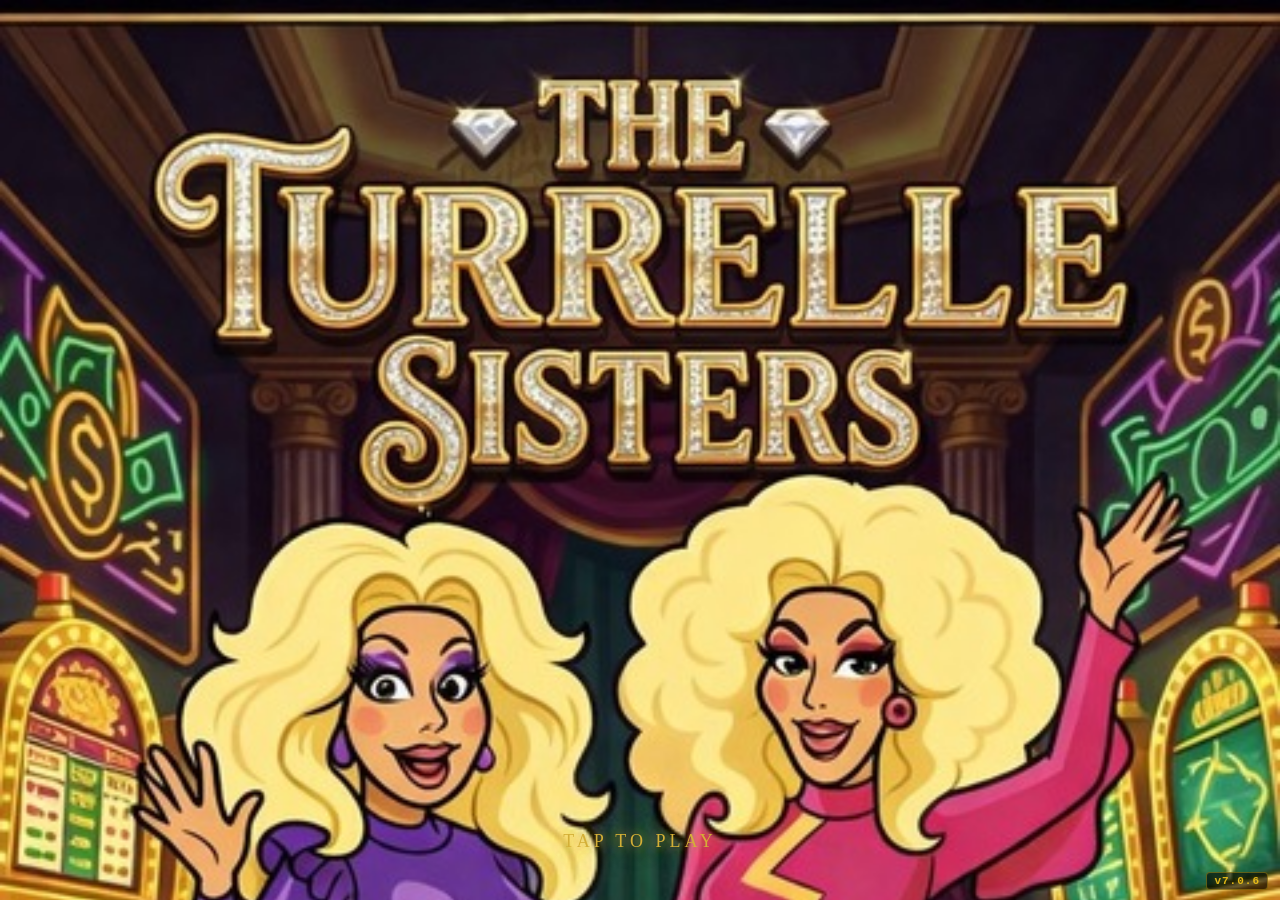
<file: index.html>
<!DOCTYPE html>
<html lang="en">
<head>
<meta charset="UTF-8">
  <!-- CACHE BUST: Clear ALL old cache API entries on page load.
       The service worker's activate handler is the authoritative keeper of the current cache.
       This inline block simply nukes everything — the SW will rebuild the correct cache.
       NEVER hardcode a specific cache name here. CACHE_NAME lives in service-worker.js ONLY. -->
  <script>
    // ── GAME VERSION — single source of truth in index.html ───────────────
    // MANDATORY RULE: Update GAME_VERSION on every build alongside CACHE_NAME.
    // This is displayed on the splash screen and used for cache validation.
    // Never deliver a zip with a stale GAME_VERSION.
    var GAME_VERSION = 'v7.0.6';

    // ── SPIN LOCK SAFETY NET ──────────────────────────────────────────
    // If executeSpin() throws an uncaught promise rejection, spinInProgress
    // would stay true forever — locking the game. This handler rescues it.
    window.addEventListener('unhandledrejection', function(e) {
      console.error('[Game] Unhandled rejection:', e.reason);
      if (typeof GameState !== 'undefined' && GameState.spinInProgress) {
        GameState.spinInProgress = false;
        GameState.activeBonus    = null;
        if (typeof UI !== 'undefined') {
          UI.setControlsEnabled(true);
          UI.showToast('Error occurred — please spin again');
        }
        console.warn('[Game] spinInProgress rescued by global error handler');
      }
    });

    (function() {
      // 1. Delete ALL cache API entries so SW always re-fetches on version change
      //    Never touch localStorage — game state lives there
      if ('caches' in window) {
        caches.keys().then(function(names) {
          names.forEach(function(name) { caches.delete(name); });
        });
      }

      // 2. Version-aware hard reload: if the SW is serving a different version,
      //    force a full reload so the player never runs stale cached code.
      //    Compares the version cookie to GAME_VERSION; reloads once if mismatch.
      try {
        var storedVer = sessionStorage.getItem('__turrelle_ver');
        if (storedVer && storedVer !== GAME_VERSION) {
          sessionStorage.setItem('__turrelle_ver', GAME_VERSION);
          // Hard reload bypasses SW cache
          window.location.reload(true);
        } else {
          sessionStorage.setItem('__turrelle_ver', GAME_VERSION);
        }
      } catch(e) {}

      // 3. Force SW update check on every page load (not just first)
      if ('serviceWorker' in navigator) {
        navigator.serviceWorker.getRegistration().then(function(reg) {
          if (reg) reg.update();
        });
      }
    })();
  </script>
  <script>
    // Inject GAME_VERSION into the splash badge as soon as DOM is ready
    document.addEventListener('DOMContentLoaded', function() {
      var badge = document.getElementById('splash-version');
      if (badge) badge.textContent = GAME_VERSION;
    });
  </script>
<meta http-equiv="Cache-Control" content="no-cache, no-store, must-revalidate">
  <meta http-equiv="Pragma" content="no-cache">
  <meta http-equiv="Expires" content="0">
  <meta name="viewport" content="width=device-width, initial-scale=1.0, maximum-scale=1.0, minimum-scale=1.0, user-scalable=no, viewport-fit=cover">
<link rel="manifest" href="manifest.json">
<!-- iOS PWA -->
<meta name="apple-mobile-web-app-capable" content="yes">
<meta name="apple-mobile-web-app-status-bar-style" content="black-translucent">
<meta name="apple-mobile-web-app-title" content="Big Munny">
<link rel="apple-touch-icon" href="assets/icons/apple-touch-icon.png">
<!-- Android -->
<meta name="mobile-web-app-capable" content="yes">
<meta name="theme-color" content="#d4af37">
<meta name="description" content="The Turrelle Sisters Big Munny Slot Machine">
<meta name="format-detection" content="telephone=no">
<title>The Turrelle Sisters Big Munny</title>
<link rel="icon" href="assets/icons/icon-96x96.png">
<link rel="stylesheet" href="style.css?v=7.0.0">
<style>
/* ── INSERT CASH TO PLAY — reel overlay msg ── */
#reels-insert-msg {
  position:absolute;
  bottom:8px;left:50%;transform:translateX(-50%);
  background:rgba(0,0,0,0.78);
  color:#f5d878;
  font-family:var(--font-display);
  font-size:12px;letter-spacing:2px;
  padding:5px 14px;border-radius:20px;
  border:1px solid rgba(212,175,55,0.5);
  white-space:nowrap;
  opacity:0;transition:opacity 0.4s;
  pointer-events:none;z-index:10;
}
#reels-insert-msg.visible { opacity:1; }

/* Exit button */
#exit-btn {
  background:none;border:1.5px solid var(--ruby);
  color:var(--ruby);border-radius:8px;
  padding:7px 10px;font-size:11px;cursor:pointer;font-weight:700;
}

/* Jackpot sisters image — hidden by default, shown via .active class in style.css */
#jackpot-overlay { display:none; }

/* Chrome real viewport height fix */
#game-wrap { height: var(--real-vh, 100vh); max-height: var(--real-vh, 100vh); }
html, body { overscroll-behavior: none; -webkit-text-size-adjust: 100%; }
* { -webkit-touch-callout: none; }
/* ── SPLASH SCREEN ── */
#splash-screen{
  position:fixed;inset:0;z-index:1000;
  background:#0a0608;
  display:flex;flex-direction:column;
  align-items:stretch;justify-content:flex-start;
  transition:opacity 0.7s ease;
  overflow:hidden;
}
#splash-screen.fade-out{opacity:0;pointer-events:none;}
#splash-screen.hidden{display:none;}

/* MANDATORY: version badge bottom-right of splash — update GAME_VERSION every build */
#splash-version {
  position:absolute;bottom:10px;right:12px;
  font-family:'Courier New',monospace;font-size:11px;font-weight:700;
  color:rgba(245,197,24,0.9);background:rgba(0,0,0,0.6);
  border:1px solid rgba(245,197,24,0.35);border-radius:4px;
  padding:2px 7px;letter-spacing:1px;pointer-events:none;z-index:10;
  text-shadow:0 0 6px rgba(245,197,24,0.5);
}

#splash-img{
  width:100%;
  height:100%;
  object-fit:cover;
  object-position:center top;
  animation:splashPop 0.6s cubic-bezier(0.22,1,0.36,1) forwards;
}
@keyframes splashPop{
  0%  {transform:scale(0.88);opacity:0;}
  100%{transform:scale(1);opacity:1;}
}

#splash-glow{
  position:absolute;inset:0;
  background:radial-gradient(ellipse at center,rgba(212,175,55,0.08) 0%,transparent 70%);
  animation:splashGlow 2s ease-in-out infinite alternate;
  pointer-events:none;
}
@keyframes splashGlow{0%{opacity:0.5;}100%{opacity:1;}}

#splash-tap {
  position: absolute;
  bottom: 48px;
  left: 50%;
  transform: translateX(-50%);
  font-family: var(--font-display);
  font-size: 18px;
  color: #d4af37;
  letter-spacing: 4px;
  text-transform: uppercase;
  text-shadow: 0 0 12px rgba(212,175,55,0.9), 0 0 24px rgba(212,175,55,0.5);
  animation: splashTapBlink 1.1s ease-in-out infinite;
  white-space: nowrap;
  pointer-events: none;
}
@keyframes splashTapBlink {
  0%,100% { opacity: 1; }
  50%      { opacity: 0.25; }
}

#splash-loading { display: none; } /* replaced by tap-to-play */

#splash-particles{
  position:absolute;inset:0;pointer-events:none;overflow:hidden;
}
.sp{
  position:absolute;
  width:4px;height:4px;
  border-radius:50%;
  background:var(--gold-light);
  animation:spFloat linear infinite;
  opacity:0;
}
@keyframes spFloat{
  0%  {transform:translateY(100vh) scale(0);opacity:0;}
  10% {opacity:0.8;}
  90% {opacity:0.4;}
  100%{transform:translateY(-20vh) scale(1.5);opacity:0;}
}

/* PWA install prompt */
#install-prompt{position:fixed;bottom:20px;left:50%;transform:translateX(-50%);background:linear-gradient(135deg,#1a0d2e,#2a1a3e);border:2px solid #d4af37;border-radius:14px;padding:12px 18px;display:none;align-items:center;gap:10px;z-index:300;box-shadow:0 4px 20px rgba(0,0,0,0.8);max-width:90vw;}
#install-prompt.show{display:flex;}
#install-prompt img{width:38px;height:38px;border-radius:8px;}
#install-prompt-text{color:#f5e6c8;font-size:11px;}
#install-prompt-text strong{color:#d4af37;display:block;font-size:13px;}
#install-yes{background:#d4af37;color:#0a0608;border:none;border-radius:8px;padding:7px 12px;font-weight:900;cursor:pointer;font-size:12px;}
#install-no{background:none;border:none;color:#8a7a5a;cursor:pointer;font-size:18px;padding:4px;}
#update-banner{position:fixed;top:0;left:0;right:0;background:#d4af37;color:#0a0608;padding:8px;text-align:center;font-weight:900;font-size:13px;z-index:400;display:none;cursor:pointer;}
#update-banner.show{display:block;}
</style>
</head>
<body class="desktop-gutter-c">

<!-- ── SPLASH SCREEN ── -->
<div id="splash-screen">
  <div id="splash-glow"></div>
  <div id="splash-particles" id="sp-container"></div>
  <img id="splash-img" src="assets/splash_screen.jpg" alt="The Turrelle Sisters Big Munny">
  <div id="splash-tap">TAP TO PLAY</div>
  <!-- MANDATORY: version badge — always visible on splash, updated every build -->
  <div id="splash-version"></div>
</div>

<div id="install-prompt">
  <img src="assets/icons/icon-96x96.png" alt="">
  <div id="install-prompt-text"><strong>Install Big Munny</strong>Play offline, launch like an app!</div>
  <button id="install-yes">Install</button>
  <button id="install-no">✕</button>
</div>
<div id="update-banner" onclick="location.reload()">🔄 Update available — tap to refresh</div>

<div id="game-wrap">
  <!-- TITLE — at very top — tap 5× for operator -->
  <div id="game-title">
    <img id="title-banner" src="assets/TSistsersBigMunnyTitle.png" alt="The Turrelle Sisters Big Munny">
  </div>

  <!-- JACKPOT METERS — just above reels -->
  <div id="jackpot-bar">
    <div class="jp-meter" id="jp-grand"><div class="jp-label">GRAND</div><div class="jp-amount">$2000.00</div></div>
    <div class="jp-meter" id="jp-major"><div class="jp-label">MAJOR</div><div class="jp-amount">$100.00</div></div>
    <div class="jp-meter" id="jp-minor"><div class="jp-label">MINOR</div><div class="jp-amount">$50.00</div></div>
    <div class="jp-meter" id="jp-mini"><div class="jp-label">MINI</div><div class="jp-amount">$25.00</div></div>
  </div>

  <!-- REEL SECTION -->
  <div id="reel-section">
    <div id="reel-frame">
      <div id="red-reel-overlay"></div>
      <div id="reels-insert-msg">💳 INSERT CASH TO PLAY</div>
      <canvas id="payline-canvas"></canvas>
      <div id="reels">
        <div class="reel" id="reel-0"><div class="reel-strip"><div class="symbol-cell" id="sc-0-0"></div><div class="symbol-cell" id="sc-0-1"></div><div class="symbol-cell" id="sc-0-2"></div></div></div>
        <div class="reel" id="reel-1"><div class="reel-strip"><div class="symbol-cell" id="sc-1-0"></div><div class="symbol-cell" id="sc-1-1"></div><div class="symbol-cell" id="sc-1-2"></div></div></div>
        <div class="reel" id="reel-2"><div class="reel-strip"><div class="symbol-cell" id="sc-2-0"></div><div class="symbol-cell" id="sc-2-1"></div><div class="symbol-cell" id="sc-2-2"></div></div></div>
        <div class="reel" id="reel-3"><div class="reel-strip"><div class="symbol-cell" id="sc-3-0"></div><div class="symbol-cell" id="sc-3-1"></div><div class="symbol-cell" id="sc-3-2"></div></div></div>
        <div class="reel" id="reel-4"><div class="reel-strip"><div class="symbol-cell" id="sc-4-0"></div><div class="symbol-cell" id="sc-4-1"></div><div class="symbol-cell" id="sc-4-2"></div></div></div>
      </div>
    </div>
  </div>

  <!-- WIN DISPLAY -->
  <div id="win-section">
    <div id="win-box"><div id="win-label">WIN</div><div id="win-amount">$0.00</div></div>
    <div id="bonus-total-box"><div id="bonus-total-label">🔴 BONUS TOTAL</div><div id="bonus-total-amount">$0.00</div></div>
  </div>
  <div id="win-line-label"></div>

  <!-- VOLUME BAR REMOVED v7.0.6 — volume controls removed per owner; level fixed at 50% in audio.js -->

  <!-- INFO BAR -->
  <div id="info-bar">
    <div class="info-item"><div class="info-label">BALANCE</div><div class="info-value" id="balance-val">$500.00</div></div>
    <div class="info-item"><div class="info-label">TOTAL BET</div><div class="info-value" id="total-bet-val">$0.05</div></div>
    <div class="info-item"><div class="info-label">LINES</div><div class="info-value" id="lines-display">20</div></div>
  </div>
  <!-- CONTROLS — MLMC BIG MUNNY style -->
  <div id="controls">

    <!-- Row 1: Denomination selector (dropdown) -->
    <div id="denom-row">
      <span class="ctrl-label">DENOM</span>
      <div id="denom-selector">
        <button id="denom-display-btn">5¢ ▾</button>
        <div id="denom-dropdown">
          <button class="denom-option" data-denom="0.01">1¢</button>
          <button class="denom-option" data-denom="0.02">2¢</button>
          <button class="denom-option active" data-denom="0.05">5¢</button>
          <button class="denom-option" data-denom="0.10">10¢</button>
          <button class="denom-option" data-denom="0.25">25¢</button>
          <button class="denom-option" data-denom="0.50">50¢</button>
          <button class="denom-option" data-denom="1.00">$1</button>
          <button class="denom-option" data-denom="2.00">$2</button>
          <button class="denom-option" data-denom="3.00">$3</button>
          <button class="denom-option" data-denom="5.00">$5</button>
          <!-- $10 and $20 denominations permanently removed v6l94 -->
        </div>
      </div>
    </div>

    <!-- BIG MUNNY style bet panel: BET ONE cycles lines 1-20, BET MAX = 20 lines -->
    <div id="bet-panel">
      <div id="bet-display">
        <div class="bet-stat"><span class="bet-label">LINES</span><span id="lines-display2">20</span></div>
        <div class="bet-stat"><span class="bet-label">CREDITS/LINE</span><span id="credits-line-display">1</span></div>
        <div class="bet-stat"><span class="bet-label">TOTAL BET</span><span id="total-bet-display2">$1.00</span></div>
      </div>
      <div id="bet-buttons">
        <button id="bet-one-btn">SELECT LINES</button>
        <button id="spin-btn">SPIN</button>
        <button id="bet-max-btn">BET MAX</button>
      </div>
      <div id="bet-row2">
        <button id="paytable-btn">PAYTABLE</button>
      </div>
    </div>

    <!-- Row 5: Cash management -->
    <div id="cash-row">
      <button id="cashout-btn">💵 CASH OUT</button>
      <button id="insertcash-btn">💳 INSERT CASH</button>
      <button id="exit-btn">✕ EXIT</button>
    </div>
  </div>

  <!-- Zero balance flash message -->
  <div id="zero-balance-msg" style="
    position:absolute;bottom:70px;left:50%;transform:translateX(-50%);
    background:rgba(180,0,40,0.92);color:#fff;font-family:var(--font-display);
    font-size:12px;letter-spacing:2px;padding:7px 18px;border-radius:20px;
    border:1px solid rgba(255,80,80,0.6);white-space:nowrap;
    opacity:0;transition:opacity 0.4s;pointer-events:none;z-index:10;
  ">💳 INSERT CASH TO PLAY</div>
</div>

<!-- BONUS SCREENS -->
<div id="hold-screen">
  <div class="bonus-jp-bar" id="hold-jp-bar">
    <div class="bonus-jp-meter grand"><div class="bonus-jp-label">GRAND</div><div class="bonus-jp-amount" id="hold-jp-grand">$2000.00</div></div>
    <div class="bonus-jp-meter major"><div class="bonus-jp-label">MAJOR</div><div class="bonus-jp-amount" id="hold-jp-major">$100.00</div></div>
    <div class="bonus-jp-meter minor"><div class="bonus-jp-label">MINOR</div><div class="bonus-jp-amount" id="hold-jp-minor">$50.00</div></div>
    <div class="bonus-jp-meter mini"><div class="bonus-jp-label">MINI</div><div class="bonus-jp-amount" id="hold-jp-mini">$25.00</div></div>
  </div>
  <div id="hold-title">HOLD &amp; SPIN</div>
  <div id="hold-board"></div>
  <div id="respin-counter"><span id="respin-badge">3</span><span class="respin-label">respins remaining</span></div>
  <div id="hold-total-row"><div id="hold-total-label">BOARD TOTAL</div><div id="hold-total-val">$0.00</div></div>
</div>

<div id="pick-screen">
  <div class="bonus-jp-bar" id="pick-jp-bar">
    <div class="bonus-jp-meter grand"><div class="bonus-jp-label">GRAND</div><div class="bonus-jp-amount" id="pick-jp-grand">$2000.00</div></div>
    <div class="bonus-jp-meter major"><div class="bonus-jp-label">MAJOR</div><div class="bonus-jp-amount" id="pick-jp-major">$100.00</div></div>
    <div class="bonus-jp-meter minor"><div class="bonus-jp-label">MINOR</div><div class="bonus-jp-amount" id="pick-jp-minor">$50.00</div></div>
    <div class="bonus-jp-meter mini"><div class="bonus-jp-label">MINI</div><div class="bonus-jp-amount" id="pick-jp-mini">$25.00</div></div>
  </div>
  <div id="pick-title">💄 PICK &amp; CHOOSE 💄</div>
  <div id="pick-subtitle">Tap tiles — match 3 to win!</div>
  <div id="pick-grid"></div>
  <div id="pick-matches">Match 3 symbols to win!</div>
</div>

<div id="jackpot-overlay">
  <img id="jackpot-sisters-img" src="assets/sisters_celebrate.png" alt="The Turrelle Sisters" style="display:none;max-width:85%;max-height:40vh;object-fit:contain;margin-bottom:8px;filter:drop-shadow(0 0 20px rgba(255,215,0,0.6))">
  <div id="jackpot-type-text">JACKPOT!</div>
  <div id="jackpot-amount-text">$0.00</div>
  <div id="jackpot-context-text"></div>
  <div id="jackpot-tap-hint">TAP TO CONTINUE</div>
  <div id="jackpot-actions" style="display:none;flex-direction:column;gap:12px;margin-top:16px;width:100%;max-width:280px;">
    <button id="jackpot-cashout-btn">💵 CASH OUT VOUCHER</button>
    <button id="jackpot-continue-btn">▶ CONTINUE PLAYING</button>
  </div>
</div>

<!-- OPERATOR -->
<div id="pin-overlay">
  <div id="pin-box">
    <div id="pin-title">OPERATOR ACCESS</div>
    <div id="pin-subtitle">Enter 4-digit PIN</div>
    <div id="pin-display"></div>
    <div id="pin-grid">
      <button class="pin-key" data-val="1">1</button><button class="pin-key" data-val="2">2</button><button class="pin-key" data-val="3">3</button>
      <button class="pin-key" data-val="4">4</button><button class="pin-key" data-val="5">5</button><button class="pin-key" data-val="6">6</button>
      <button class="pin-key" data-val="7">7</button><button class="pin-key" data-val="8">8</button><button class="pin-key" data-val="9">9</button>
      <button class="pin-key" id="pin-clear" data-val="clear">CLR</button>
      <button class="pin-key" data-val="0">0</button>
      <button class="pin-key" id="pin-enter" data-val="enter">OK</button>
    </div>
    <div id="pin-error"></div>
  </div>
</div>
<div id="op-overlay"><div id="op-panel"></div></div>

<div id="log-screen">
  <div id="log-header">
    <span style="font-family:Georgia,serif;color:var(--gold);font-size:16px">📋 EVENT LOG</span>
    <button id="log-close" style="background:none;border:1.5px solid var(--ruby);color:var(--ruby);padding:5px 12px;border-radius:6px;cursor:pointer;font-weight:700">✕</button>
  </div>
  <div id="log-tabs">
    <button class="log-tab active" data-tab="games">LAST 10 GAMES</button>
    <button class="log-tab" data-tab="events">FULL LOG</button>
  </div>
  <div id="log-content"></div>
  <div id="log-footer">
    <button class="op-btn" onclick="exportLogAsCSV()">CSV</button>
    <button class="op-btn" onclick="exportLogAsJSON()">JSON</button>
    <button class="op-btn danger" onclick="if(confirm('Clear log?')){GameState.eventLog.allEvents=[];GameState.eventLog.games=[];saveState();Operator.showLog('games');}">CLEAR</button>
  </div>
</div>

<!-- VOUCHER MODAL -->
<div id="voucher-modal">
  <div id="voucher-card">
    <div id="vc-header">
      <div id="vc-logo">🎰</div>
      <div id="vm-casino">Lucky Bitches Casino</div>
      <div id="vc-tagline">TICKET VOUCHER</div>
    </div>
    <div id="vc-body">
      <div id="vc-thankyou">Thank You For Playing!</div>
      <div id="vc-amount-label">CREDIT VALUE</div>
      <div id="vm-amount">$0.00</div>
      <div id="vm-barcode"></div>
      <div id="vc-meta">
        <div>Voucher #: <span id="vm-id">LBC-XXXX-XXXX</span></div>
        <div>Serial: <span id="vm-serial">---------</span></div>
        <div>Issued: <span id="vm-issued">--</span></div>
      </div>
      <div id="vc-disclaimer">⚠️ NOT REDEEMABLE FOR REAL CASH<br>For entertainment purposes only</div>
    </div>
    <div id="vc-footer">
      <button id="vm-print">✓ SAVE TO WALLET</button>
      <button id="vm-close">✕ CLOSE</button>
    </div>
  </div>
</div>

<!-- WALLET / INSERT CASH MODAL -->
<div id="wallet-modal">
  <div id="wallet-panel">
    <div id="wallet-header">
      <div id="wallet-title">💳 INSERT CASH</div>
      <div id="wallet-subtitle">Select a voucher to play</div>
    </div>
    <div id="wallet-list"></div>
    <div id="wallet-footer">
      <button id="create-voucher-btn">➕ CREATE VOUCHER</button>
      <button id="wallet-close">✕ CLOSE</button>
    </div>
  </div>
</div>

<!-- CREATE VOUCHER MODAL -->
<div id="create-voucher-modal">
  <div id="cv-panel">
    <div id="cv-title">💳 CREATE VOUCHER</div>
    <div id="cv-subtitle">Enter amount to add to wallet</div>
    <input id="cv-amount-input" type="number" min="1" step="1" placeholder="Enter amount (e.g. 500)">
    <div id="cv-error" style="display:none;color:#ff6060;font-size:11px;margin-top:4px;"></div>
    <div id="cv-buttons">
      <button id="cv-confirm">✓ CREATE</button>
      <button id="cv-cancel">✕ CANCEL</button>
    </div>
  </div>
</div>

<!-- BONUS LETTER CELEBRATION (shows before orb screen) -->
<div id="bonus-letter-celebrate" style="display:none;position:fixed;inset:0;z-index:120;background:rgba(0,0,0,0.92);align-items:center;justify-content:center;gap:8px;">
  <div class="bonus-cel-letter" data-letter="B">B</div>
  <div class="bonus-cel-letter" data-letter="O">O</div>
  <div class="bonus-cel-letter" data-letter="N">N</div>
  <div class="bonus-cel-letter" data-letter="U">U</div>
  <div class="bonus-cel-letter" data-letter="S">S</div>
</div>

<!-- BONUS FEATURE ORB SCREEN -->
<div id="bonus-orb-screen" style="display:none;position:fixed;inset:0;z-index:115;background:radial-gradient(ellipse at center,#1a0d35 0%,#0a0608 100%);flex-direction:column;align-items:center;justify-content:center;padding:20px;">
  <div id="bonus-orb-header">
    <div id="bonus-orb-title">B-O-N-U-S!</div>
    <div id="bonus-orb-subtitle">TAP AN ORB TO REVEAL YOUR BONUS</div>
  </div>
  <div id="bonus-orb-container"></div>
</div>

<!-- PAYTABLE SCREEN -->
<div id="paytable-screen">
  <div id="paytable-panel">
    <div id="paytable-header">
      <div id="paytable-title">📋 PAYTABLE</div>
      <div id="paytable-denom-info"></div>
      <button id="paytable-close">✕</button>
    </div>
    <div id="paytable-body"></div>
  </div>
</div>

<!-- ADDITIONAL RED SPINS BANNER -->
<div id="additional-rs-banner" style="display:none;position:fixed;inset:0;z-index:125;background:rgba(180,0,0,0.85);align-items:center;justify-content:center;flex-direction:column;pointer-events:none;">
  <div id="additional-rs-text">ADDITIONAL RED SPINS WON!</div>
  <div id="additional-rs-sub">Get Ready...</div>
  <div id="additional-rs-tap">Get Ready...</div>
</div>

<div id="toast"></div>


<!-- SCRIPTS — load order matters -->
<script src="paytable.js?v=7.0.0"></script>
<script src="state.js?v=7.0.0"></script>
<script src="audio.js?v=7.0.0"></script>
<script src="game.js?v=7.0.0"></script>
<script src="bonuses.js?v=7.0.0"></script>
<script src="ui.js?v=7.0.0"></script>
<script src="operator.js?v=7.0.0"></script>
<script src="cashout.js?v=7.0.0"></script>

<script>
'use strict';

// ══════════════════════════════════════════════════════════════════════
// SPLASH SCREEN — TAP TO PLAY with welcome audio
// Player taps anywhere on splash; audio plays on tap (iOS unlock),
// then game transitions when audio ends (or after 6s failsafe).
(function() {
  var splash = document.getElementById('splash-screen');
  if (!splash) return;

  var dismissed = false;

  var splashSnd = document.createElement('audio');
  splashSnd.src = 'assets/audio/splash_welcome.wav';
  splashSnd.preload = 'auto';
  splashSnd.volume  = 0.85;
  splashSnd.load();

  function doFade() {
    if (dismissed) return;
    dismissed = true;
    try {
      if (typeof Audio !== 'undefined' && Audio.startAmbientMusic) {
        setTimeout(function() { try { Audio.startAmbientMusic(); } catch(e) {} }, 500);
      }
    } catch(e) {}
    splash.style.opacity       = '0';
    splash.style.transition    = 'opacity 0.7s ease';
    splash.style.pointerEvents = 'none';
    setTimeout(function() { splash.style.display = 'none'; }, 750);
  }

  function onTap() {
    if (dismissed) return;
    // Remove listener so double-tap doesn't re-fire
    splash.removeEventListener('touchend', onTap);
    splash.removeEventListener('click',    onTap);

    // Hard failsafe — always exits after 6 seconds even if audio stalls
    var hardGuard = setTimeout(function() { doFade(); }, 6000);

    try {
      splashSnd.onended = function() { clearTimeout(hardGuard); doFade(); };
      splashSnd.onerror = function() { clearTimeout(hardGuard); doFade(); };
      splashSnd.currentTime = 0;
      var p = splashSnd.play();
      if (p && p.then) {
        p.catch(function() { clearTimeout(hardGuard); doFade(); });
      }
    } catch(e) { clearTimeout(hardGuard); doFade(); }
  }

  splash.addEventListener('touchend', onTap, { passive: true });
  splash.addEventListener('click',    onTap);
  splash.style.cursor = 'pointer';
})();

// ── SERVICE WORKER — HTTPS/localhost only ────────────────────────────
// HTTP local servers (192.168.x.x) skip this entirely — no errors
// Only registers on HTTPS or localhost
if ('serviceWorker' in navigator) {
  navigator.serviceWorker.register('./service-worker.js').then(function(reg) {
    reg.update();
  }).catch(function() {});
}

// ── PWA INSTALL PROMPT (Android Chrome over HTTPS) ────────────────────
var deferredInstall = null;
window.addEventListener('beforeinstallprompt', function(e) {
  e.preventDefault();
  deferredInstall = e;
  setTimeout(function() {
    if (deferredInstall) { var _ip=document.getElementById('install-prompt'); if(_ip) _ip.classList.add('show'); }
  }, 20000);
});
var _iy=document.getElementById('install-yes'); if(_iy) _iy.addEventListener('click', function() {
  var _ipr=document.getElementById('install-prompt'); if(_ipr) _ipr.classList.remove('show');
  if (deferredInstall) { deferredInstall.prompt(); deferredInstall = null; }
});
var _in=document.getElementById('install-no'); if(_in) _in.addEventListener('click', function() {
  var _ipr=document.getElementById('install-prompt'); if(_ipr) _ipr.classList.remove('show');
  deferredInstall = null;
});

// ── CHROME / iOS HEIGHT FIX ───────────────────────────────────────────
function setRealVH() {
  // Use visualViewport when available (most accurate for Chrome with address bar)
  var h = window.visualViewport ? window.visualViewport.height : window.innerHeight;
  document.documentElement.style.setProperty('--real-vh', h + 'px');
}
setRealVH();
window.addEventListener('resize', setRealVH);
if (window.visualViewport) window.visualViewport.addEventListener('resize', setRealVH);
window.addEventListener('orientationchange', function() { setTimeout(setRealVH, 100); setTimeout(setRealVH, 400); });

// ── PREVENT SCROLL/BOUNCE — but NOT in scrollable areas ──────────────
document.addEventListener('touchmove', function(e) {
  var target = e.target;
  // .closest() fallback for older Android
  var el = target;
  var scrollable = false;
  while (el && el !== document.body) {
    var id = el.id || '';
    if (id === 'log-content' || id === 'op-panel' || id === 'op-overlay') {
      scrollable = true; break;
    }
    el = el.parentElement;
  }
  if (!scrollable) e.preventDefault();
}, { passive: false });

// ── PREVENT CONTEXT MENU ──────────────────────────────────────────────
document.addEventListener('contextmenu', function(e) { e.preventDefault(); });

// ── NOTE: Double-tap zoom prevention REMOVED ──────────────────────────
// It was blocking the 5-tap operator access sequence.
// iOS zoom is prevented by maximum-scale=1.0 in the viewport meta tag instead.

// ── ANDROID BACK BUTTON ───────────────────────────────────────────────
history.pushState(null, '', window.location.href);
window.addEventListener('popstate', function(e) {
  // Check all overlays — back button closes whichever is open
  // Operator panel check (no pushState needed — just check if open)
  var opOverlay = document.getElementById('op-overlay');
  if (opOverlay && opOverlay.classList.contains('active')) {
    opOverlay.classList.remove('active');
    if (typeof GameState !== 'undefined') GameState.operator.panelOpen = false;
    history.pushState(null, '', window.location.href); // Stay on page
    return;
  }
  // Other overlays
  var overlays = ['log-screen','pin-overlay','jackpot-overlay'];
  for (var _pi = 0; _pi < overlays.length; _pi++) {
    var el = document.getElementById(overlays[_pi]);
    if (el && el.classList.contains('active')) {
      el.classList.remove('active');
      history.pushState(null, '', window.location.href);
      return;
    }
  }
  // Nothing open — prevent navigation away
  history.pushState(null, '', window.location.href);
});

// ══════════════════════════════════════════════════════════════════════
// MAIN GAME INIT — MLMC BIG MUNNY style
// ══════════════════════════════════════════════════════════════════════
(function(){
  function $(id) { return document.getElementById(id); }

  // ── WAKE LOCK — prevent screen timeout during bonuses ─────────────
  var _wakeLock = null;
  var _wakeLockVideo = null; // fallback for browsers without Wake Lock API

  function _acquireWakeLock() {
    if (typeof navigator !== 'undefined' && navigator.wakeLock) {
      navigator.wakeLock.request('screen').then(function(lock) {
        _wakeLock = lock;
        _wakeLock.addEventListener('release', function() { _wakeLock = null; });
      }).catch(function() {}); // silently fail if denied
    } else {
      // Fallback: hidden silent looping video keeps screen alive on older browsers
      if (!_wakeLockVideo) {
        _wakeLockVideo = document.createElement('video');
        _wakeLockVideo.setAttribute('playsinline', '');
        _wakeLockVideo.setAttribute('muted', '');
        _wakeLockVideo.setAttribute('loop', '');
        _wakeLockVideo.src = '[data-uri]';
        _wakeLockVideo.style.cssText = 'position:fixed;width:1px;height:1px;opacity:0;pointer-events:none;';
        document.body.appendChild(_wakeLockVideo);
      }
      _wakeLockVideo.play().catch(function() {});
    }
  }

  function _releaseWakeLock() {
    if (_wakeLock) { _wakeLock.release().catch(function(){}); _wakeLock = null; }
    if (_wakeLockVideo) { _wakeLockVideo.pause(); }
  }

  // Re-acquire on visibility change (wake lock is released when tab hides)
  document.addEventListener('visibilitychange', function() {
    if (document.visibilityState === 'visible' && (GameState.activeBonus || GameState.spinInProgress)) {
      _acquireWakeLock();
    }
  });

  // v7.0.6: Periodic re-acquisition every 15s during active bonus or spin.
  // The Screen Wake Lock API can expire or be released by the OS mid-bonus
  // (H&S, RS, P&C can run for minutes). This keeps the screen alive throughout.
  setInterval(function() {
    if (typeof GameState !== 'undefined' && (GameState.activeBonus || GameState.spinInProgress)) {
      _acquireWakeLock();
    }
  }, 15000);

  // MLMC state
  var denom          = DEFAULT_DENOM;           // current denomination
  var creditsPerLine = DEFAULT_CREDITS_PER_LINE;
  var lines          = DEFAULT_LINES;

  // Load saved state
  loadState();
  if (!GameState.stats.sessionStart) GameState.stats.sessionStart = Date.now();
  denom          = GameState.lastDenom          || DEFAULT_DENOM;
  creditsPerLine = GameState.lastCreditsPerLine || DEFAULT_CREDITS_PER_LINE;
  lines          = GameState.lastLines          || DEFAULT_LINES;

  // Apply denom-correct jackpot seeds — scales current proportionally on denom change
  // Owner confirmed: jackpot amounts must be correct for each denom, no cycling artifacts
  var _lastDenomForJackpots = null;
  function applyScaledJackpotSeeds(activeDenom, activeLines) {
    if (typeof getJackpotSeedsForDenom === 'undefined') return;
    var MAX_LINES = 20;
    var lineScale = Math.max(activeLines, 1) / MAX_LINES;
    var baseSeeds = getJackpotSeedsForDenom(activeDenom);
    var oldSeeds  = _lastDenomForJackpots ? getJackpotSeedsForDenom(_lastDenomForJackpots) : null;

    Object.keys(baseSeeds).forEach(function(tier) {
      if (!GameState.jackpots[tier]) return;
      var newSeed = Math.max(Math.round(baseSeeds[tier] * lineScale), 1);

      if (oldSeeds && oldSeeds[tier] && oldSeeds[tier] !== baseSeeds[tier]) {
        // Denom changed — scale current proportionally to new denom
        // e.g. switching $5→1c: if GRAND was at $1,050,000 on $5 denom,
        // scale to 1c equivalent: $1,050,000 × ($2,000/$1,000,000) = $2,100
        var ratio = baseSeeds[tier] / oldSeeds[tier];
        var scaledCurrent = Math.round(GameState.jackpots[tier].current * ratio);
        // Clamp: must be at least the new seed, at most 3× the new seed (sanity cap)
        GameState.jackpots[tier].current = Math.max(newSeed, Math.min(scaledCurrent, newSeed * 3));
      } else {
        // Same denom or first load — only raise if below seed, never lower a growing jackpot
        if (GameState.jackpots[tier].current < newSeed) {
          GameState.jackpots[tier].current = newSeed;
        }
      }
      GameState.jackpots[tier].seed = newSeed;
      // Update must-hit-by cap whenever seed changes (cap = seed × tier multiplier)
      var mhbMult = (typeof JACKPOT_MHB_MULTIPLIERS !== 'undefined') ? (JACKPOT_MHB_MULTIPLIERS[tier] || 4) : 4;
      GameState.jackpots[tier].mustHitBy = Math.round(newSeed * mhbMult);
    });
    _lastDenomForJackpots = activeDenom;
  }

  if (typeof getJackpotSeedsForDenom !== 'undefined') {
    applyScaledJackpotSeeds(denom, lines);
  }

  // ── SCREEN WAKE LOCK — prevent screen timeout during bonus games ─────────
  // Uses the Screen Wake Lock API (Chrome/Samsung Browser 86+) with a
  // setInterval fallback for older browsers.
  var _wakeLock = null;
  var _wakeInterval = null;

  async function requestWakeLock() {
    try {
      if (navigator.wakeLock) {
        _wakeLock = await navigator.wakeLock.request('screen');
        _wakeLock.addEventListener('release', function() { _wakeLock = null; });
      } else {
        // Fallback: fire a no-op touch event every 20s to prevent timeout
        if (!_wakeInterval) {
          _wakeInterval = setInterval(function() {
            var e = new Event('touchstart', { bubbles: true, cancelable: true });
            document.dispatchEvent(e);
          }, 20000);
        }
      }
    } catch(e) { /* wake lock not supported — ignore */ }
  }

  function releaseWakeLock() {
    try {
      if (_wakeLock) { _wakeLock.release(); _wakeLock = null; }
      if (_wakeInterval) { clearInterval(_wakeInterval); _wakeInterval = null; }
    } catch(e) { /* ignore */ }
  }

  // Re-acquire on visibility restore (lock is released when tab hides)
  document.addEventListener('visibilitychange', function() {
    if (document.visibilityState === 'visible' && GameState && GameState.activeBonus) {
      requestWakeLock();
    }
  });
  // If balance is $0 and there are no redeemable vouchers, restore starting credits.
  // This prevents the game from being permanently stuck in an unplayable state.
  if (GameState.balance <= 0) {
    var voucherList = CashOut.loadVouchers();
  var hasVouchers = false;
  for (var _vi=0;_vi<voucherList.length;_vi++){if(voucherList[_vi].status==='active'){hasVouchers=true;break;}}
    if (!hasVouchers) {
      GameState.balance = GameState.operator.startingBalance || DEFAULT_BALANCE;
      saveState();
    }
  }

  // Save state on every possible exit path
  window.addEventListener('beforeunload', function() { saveState(); });
  document.addEventListener('visibilitychange', function() {
    if (document.visibilityState === 'hidden') saveState();
  });
  window.addEventListener('pagehide', function() { saveState(); });

  // Init subsystems
  Audio.init();
  UI.init();
  Operator.init();
  CashOut.init();
  initVolume();
  refreshDisplays();

  // Render initial grid
  var s0 = REEL_STRIPS.map(function(s) { return Math.floor(Math.random() * s.length); });
  var _initGrid = buildGrid(s0);
  UI.renderGrid(_initGrid);

  // Overlay real RNG coin values on any gold coins in the initial grid
  // Uses current bet settings — matches exactly what H&S would pay if triggered
  (function() {
    var _initBetPerLine  = (GameState.lastCreditsPerLine || 1) * (GameState.denom || 0.01);
    var _initLinesActive = GameState.linesActive || DEFAULT_LINES;
    var _initCoinCount   = 0;
    for (var _c = 0; _c < 5; _c++) {
      for (var _r = 0; _r < 3; _r++) {
        if (_initGrid[_c] && _initGrid[_c][_r] === BONUS_ID) _initCoinCount++;
      }
    }
    if (_initCoinCount > 0 && typeof Bonuses !== 'undefined') {
      var _initCoinData = Bonuses.pregenerateTriggerCoins(_initGrid, _initBetPerLine, _initLinesActive);
      UI.overlayReelCoinValues(_initGrid, _initCoinData.coinMap);
    }
  })();

  // Unlock audio on first gesture (required on iOS and Android)
  var unlockAudio = function() {
    Audio.resume();
    setTimeout(function() { Audio.startAmbientMusic(); }, 500);
  };
  document.addEventListener('touchstart', unlockAudio, { once:true, passive:true });
  document.addEventListener('click',      unlockAudio, { once:true });

  function refreshDisplays() {
    UI.updateBalance(GameState.balance);
    UI.updateJackpotMeters();
    updateBetLine();
  }

  function updateBetLine() {
    // MLMC: betPerLine = denom × creditsPerLine (always 1 credit/line per confirmed design)
    var betPerLine = Math.round(denom * creditsPerLine * 100) / 100;
    var totalBet   = Math.round(betPerLine * lines * 100) / 100;

    if ($('total-bet-val'))      $('total-bet-val').textContent      = '$' + totalBet.toFixed(2);
    if ($('lines-display'))      $('lines-display').textContent      = lines;
    if ($('lines-display2'))     $('lines-display2').textContent     = lines;
    if ($('total-bet-display2')) $('total-bet-display2').textContent = '$' + totalBet.toFixed(2);
    var credLineDisp = $('credits-line-display');
    if (credLineDisp) credLineDisp.textContent = creditsPerLine;

    // Highlight active buttons (legacy line-btns if any remain)
    document.querySelectorAll('.line-btn').forEach(function(b) {
      b.classList.toggle('active', parseInt(b.dataset.lines) === lines);
    });
    document.querySelectorAll('.denom-option').forEach(function(b) {
      b.classList.toggle('active', parseFloat(b.dataset.denom) === denom);
    });
    // Update dropdown button label
    var denomBtn = $('denom-display-btn');
    if (denomBtn) {
      var denomOptions = document.querySelectorAll('.denom-option');
      for (var _di = 0; _di < denomOptions.length; _di++) {
        if (parseFloat(denomOptions[_di].getAttribute('data-denom')) === denom) {
          denomBtn.textContent = denomOptions[_di].textContent + ' v';
          break;
        }
      }
    }
    document.querySelectorAll('.credits-btn').forEach(function(b) {
      b.classList.toggle('active', parseInt(b.dataset.credits) === creditsPerLine);
    });

    GameState.lastBet            = betPerLine;
    GameState.lastLines          = lines;
    GameState.lastDenom          = denom;
    GameState.lastCreditsPerLine = creditsPerLine;
  }

  // ── VOLUME (v7.0.6) ───────────────────────────────────────────────
  // Player volume controls removed per owner. Volume fixed at 50% in audio.js.
  // setVolume/toggleMute/getMuted remain in audio.js for internal/operator use.
  function initVolume() { /* controls removed v7.0.6 */ }

  // ── BET PANEL — SELECT LINES cycles active lines ─────────────────
  // SELECT LINES: 5 → 10 → 15 → 20 → back to 5. Minimum 5 lines (owner-confirmed 2026-05-18).
  // Credits/line stays selectable via credits buttons (1, 2, 3, 5).
  // BET MAX = 5 credits/line + 20 lines. Only active lines pay wins.
  var _betOneBtn  = $('bet-one-btn');
  var _linesCycle = [5, 10, 15, 20];
  if (_betOneBtn) {
    _betOneBtn.addEventListener('click', function() {
      if (GameState.spinInProgress || GameState.activeBonus) return;
      var idx = _linesCycle.indexOf(lines);
      lines = _linesCycle[(idx + 1) % _linesCycle.length];
      applyScaledJackpotSeeds(denom, lines);
      UI.updateJackpotMeters();
      updateBetLine(); Audio.play('button_click');
      // Show active payline patterns on reel grid
      if (typeof UI !== 'undefined' && UI.showActivePaylines) UI.showActivePaylines(lines);
    });
  }
  var _betMaxBtn = $('bet-max-btn');
  if (_betMaxBtn) _betMaxBtn.addEventListener('click', function() {
    if (GameState.spinInProgress || GameState.activeBonus) return;
    creditsPerLine = 5; lines = 20;
    applyScaledJackpotSeeds(denom, lines);
    UI.updateJackpotMeters();
    updateBetLine(); Audio.play('button_click');
  });

  // ── DENOM DROPDOWN ────────────────────────────────────────────────
  var denomDisplayBtn = $('denom-display-btn');
  var denomDropdown   = $('denom-dropdown');

  // Toggle dropdown open/close
  if (denomDisplayBtn) denomDisplayBtn.addEventListener('click', function(e) {
    e.stopPropagation();
    if (GameState.spinInProgress) return;
    if (denomDropdown) denomDropdown.classList.toggle('open');
    Audio.play('button_click');
  });

  // Close dropdown when tapping elsewhere
  document.addEventListener('click', function() {
    if (denomDropdown) denomDropdown.classList.remove('open');
  });

  // Denom option selected
  document.querySelectorAll('.denom-option').forEach(function(btn) {
    btn.addEventListener('click', function(e) {
      e.stopPropagation();
      if (GameState.spinInProgress) return;
      denom = parseFloat(btn.dataset.denom);
      document.querySelectorAll('.denom-option').forEach(function(b) { b.classList.remove('active'); });
      btn.classList.add('active');
      var label = btn.textContent;
      if (denomDisplayBtn) denomDisplayBtn.textContent = label + ' ▾';
      if (denomDropdown) denomDropdown.classList.remove('open');
      // Update jackpot seeds for new denomination — scaled by active lines
      if (typeof getJackpotSeedsForDenom !== 'undefined') {
        applyScaledJackpotSeeds(denom, lines);
        UI.updateJackpotMeters();
        saveState();
      }
      updateBetLine();
      Audio.play('button_click');
    });
  });

  // ── CREDITS PER LINE ──────────────────────────────────────────────
  document.querySelectorAll('.credits-btn').forEach(function(btn) {
    btn.addEventListener('click', function() {
      if (GameState.spinInProgress) return;
      creditsPerLine = parseInt(btn.dataset.credits);
      updateBetLine(); Audio.play('button_click');
    });
  });

  // ── BET ───────────────────────────────────────────────────────────
  // Old bet-up/down removed — replaced by denom pills and credits buttons
  var _mb=$('max-bet-btn'); if(_mb) _mb.addEventListener('click', function() {
    if (GameState.spinInProgress) return;
    denom = 1.00; creditsPerLine = 5; lines = 20;
    updateBetLine(); Audio.play('button_click');
  });

  // ── SPIN + SKIP — 2-tap rule ─────────────────────────────────────
  // Tap 1: If animations running → skip to end of current spin result
  // Tap 2: Once animations done and spin idle → start next spin
  // v7.0.6: audio plays on EVERY tap (was silent on skip-tap)
  var _animationsSkipped = false;

  var _sb=$('spin-btn'); if(_sb) _sb.addEventListener('click', function() {
    // Active bonus — ignore spin button
    if (GameState.activeBonus) return;

    // Tap 1A: Credit countup animation → skip it
    if (UI.isAnimatingCredits) {
      Audio.play('button_click');
      UI.skipCreditAnimation();
      _animationsSkipped = true;
      return;
    }

    // Tap 1B: Payline animations running → skip, show final result
    // Audio plays here too — was silent before v7.0.6
    if (GameState.spinInProgress) {
      Audio.play('button_click');
      if (typeof setSkipPaylineAnimations !== 'undefined') setSkipPaylineAnimations(true);
      _animationsSkipped = true;
      return;
    }

    // Spin is idle — start next spin
    _animationsSkipped = false;
    doSpin();
  });

  async function doSpin() {
    if (GameState.spinInProgress) return;
    var betPerLine = Math.round(denom * creditsPerLine * 100) / 100;
    var total      = Math.round(betPerLine * lines * 100) / 100;
    if (GameState.balance <= 0) { CashOut.startZeroBalanceFlash(); UI.showToast('INSERT CASH TO PLAY'); return; }
    if (GameState.balance < total) { UI.showToast('Insufficient balance!'); return; }
    Audio.play('button_click');
    _acquireWakeLock();
    await executeSpin(betPerLine, lines, denom, creditsPerLine);
    _releaseWakeLock();
    refreshDisplays();
  }

  // ── PAYTABLE — reads live from PAY_TABLE + SYMBOLS ───────────────
  function buildPaytable() {
    var body = document.getElementById('paytable-body');
    if (!body) return;
    var info = document.getElementById('paytable-denom-info');
    var dl = denom >= 1 ? ('$' + denom.toFixed(2)) : (Math.round(denom*100) + 'c');
    var bpl = Math.round(denom * creditsPerLine * 100) / 100;
    if (info) info.textContent = dl + ' x ' + creditsPerLine + ' cr = $' + bpl.toFixed(2) + '/line';

    // Helper: render N symbol images in a row
    function symImgs(file, count) {
      var imgs = '';
      for (var i = 0; i < count; i++) {
        imgs += '<img src="' + file + '" class="pt-sym-img" alt="">';
      }
      return '<div class="pt-sym-imgs">' + imgs + '</div>';
    }
    function ptRow(file, count, pays, note, divider) {
      var cash = Math.round(pays * creditsPerLine * denom * 100) / 100;
      var cls = 'pt-row' + (divider ? ' pt-divider' : '');
      var noteHtml = note ? ' <span class="pt-note-inline">' + note + '</span>' : '';
      return '<div class="' + cls + '">' +
             '<div class="pt-col-sym">' + symImgs(file, count) + noteHtml + '</div>' +
             '<div class="pt-col-cr">' + pays + '</div>' +
             '<div class="pt-col-ca">$' + cash.toFixed(2) + '</div>' +
             '</div>';
    }
    function ptRowCash(file, count, cashVal, label, note, divider) {
      var cls = 'pt-row' + (divider ? ' pt-divider' : '');
      var noteHtml = note ? ' <span class="pt-note-inline">' + note + '</span>' : '';
      return '<div class="' + cls + '">' +
             '<div class="pt-col-sym">' + symImgs(file, count) + noteHtml + '</div>' +
             '<div class="pt-col-cr">' + label + '</div>' +
             '<div class="pt-col-ca">' + cashVal + '</div>' +
             '</div>';
    }

    // Read live pay values from PAY_TABLE
    var PT = PAY_TABLE;
    var S = SYMBOLS;

    var html = '<div class="pt-header-row"><div class="pt-col-sym">COMBINATION</div><div class="pt-col-cr">CREDITS</div><div class="pt-col-ca">CASH WIN</div></div><div class="pt-rows">';

    // Sisters
    html += ptRow(S.SISTERS.file, 5, PT.SISTERS[0], 'GRAND JP', true);
    html += ptRow(S.SISTERS.file, 4, PT.SISTERS[1], '');
    html += ptRow(S.SISTERS.file, 3, PT.SISTERS[2], '');
    // Josie
    html += ptRow(S.JOSIE.file, 5, PT.JOSIE[0], 'WILD x4 / MINOR JP', true);
    html += ptRow(S.JOSIE.file, 4, PT.JOSIE[1], '');
    html += ptRow(S.JOSIE.file, 3, PT.JOSIE[2], '');
    // Sasha
    html += ptRow(S.SASHA.file, 5, PT.SASHA[0], 'WILD x2 / MINI JP', true);
    html += ptRow(S.SASHA.file, 4, PT.SASHA[1], '');
    html += ptRow(S.SASHA.file, 3, PT.SASHA[2], '');
    // Stray Pup
    html += ptRow(S.STRAYPUP.file, 5, PT.STRAYPUP[0], '', true);
    html += ptRow(S.STRAYPUP.file, 4, PT.STRAYPUP[1], '');
    html += ptRow(S.STRAYPUP.file, 3, PT.STRAYPUP[2], '');
    // DJ Maxine
    html += ptRow(S.DJ_MAXINE.file, 5, PT.DJ_MAXINE[0], '', true);
    html += ptRow(S.DJ_MAXINE.file, 4, PT.DJ_MAXINE[1], '');
    html += ptRow(S.DJ_MAXINE.file, 3, PT.DJ_MAXINE[2], '');
    // Seven
    html += ptRow(S.SEVEN.file, 5, PT.SEVEN[0], '', true);
    html += ptRow(S.SEVEN.file, 4, PT.SEVEN[1], '');
    html += ptRow(S.SEVEN.file, 3, PT.SEVEN[2], '');
    // Diamond
    html += ptRow(S.DIAMOND.file, 5, PT.DIAMOND[0], '', true);
    html += ptRow(S.DIAMOND.file, 4, PT.DIAMOND[1], '');
    html += ptRow(S.DIAMOND.file, 3, PT.DIAMOND[2], '');
    // Triple Bar
    html += ptRow(S.TRIPLE_BAR.file, 5, PT.TRIPLE_BAR[0], '', true);
    html += ptRow(S.TRIPLE_BAR.file, 4, PT.TRIPLE_BAR[1], '');
    html += ptRow(S.TRIPLE_BAR.file, 3, PT.TRIPLE_BAR[2], '');
    // Double Bar
    html += ptRow(S.DOUBLE_BAR.file, 5, PT.DOUBLE_BAR[0], '', true);
    html += ptRow(S.DOUBLE_BAR.file, 4, PT.DOUBLE_BAR[1], '');
    html += ptRow(S.DOUBLE_BAR.file, 3, PT.DOUBLE_BAR[2], '');
    // Single Bar
    html += ptRow(S.SINGLE_BAR.file, 5, PT.SINGLE_BAR[0], '', true);
    html += ptRow(S.SINGLE_BAR.file, 4, PT.SINGLE_BAR[1], '');
    html += ptRow(S.SINGLE_BAR.file, 3, PT.SINGLE_BAR[2], '');
    // Mixed Bar — reads live from MIXED_BAR_PAY
    var mb5 = '$' + (Math.round((MIXED_BAR_PAY[5]||35) * bpl * 100)/100).toFixed(2);
    var mb4 = '$' + (Math.round((MIXED_BAR_PAY[4]||15) * bpl * 100)/100).toFixed(2);
    var mb3 = '$' + (Math.round((MIXED_BAR_PAY[3]||5)  * bpl * 100)/100).toFixed(2);
    html += ptRowCash(S.SINGLE_BAR.file, 5, mb5, (MIXED_BAR_PAY[5]||35)+'x/line', 'ANY BAR MIX', true);
    html += ptRowCash(S.SINGLE_BAR.file, 4, mb4, (MIXED_BAR_PAY[4]||15)+'x/line', 'ANY BAR MIX');
    html += ptRowCash(S.SINGLE_BAR.file, 3, mb3, (MIXED_BAR_PAY[3]||5)+'x/line',  'ANY BAR MIX');
    // Lipstick
    html += ptRowCash(S.LIPSTICK.file, 5, 'BONUS', '—', 'PICK &amp; CHOOSE', true);
    html += ptRow(S.LIPSTICK.file, 4, PT.LIPSTICK[1], '');
    html += ptRow(S.LIPSTICK.file, 3, PT.LIPSTICK[2], '');
    // Gold Coin — Hold & Spin trigger
    html += '<div class="pt-section-note">BONUS FEATURES</div>';
    html += '<div class="pt-row pt-divider"><div class="pt-col-sym">' + symImgs(S.GOLD_COIN.file, 1) + ' <span class="pt-note-inline">6+ ANYWHERE</span></div><div class="pt-col-cr">—</div><div class="pt-col-ca">HOLD &amp; SPIN</div></div>';
    html += '<div class="pt-row"><div class="pt-col-sym"><span style="font-size:11px;letter-spacing:1px">🎲 RED SPIN</span></div><div class="pt-col-cr">—</div><div class="pt-col-ca">FREE RESPINS</div></div>';
    // BONUS Letters
    html += '<div class="pt-section-note">BONUS LETTERS (B-O-N-U-S) — ACTIVE PAYLINES</div>';
    var BLP = BONUS_LETTER_PAYS;
    html += '<div class="pt-row pt-divider"><div class="pt-col-sym"><span style="font-size:11px;letter-spacing:2px">B O N U S</span></div><div class="pt-col-cr">—</div><div class="pt-col-ca">BONUS GAME</div></div>';
    html += '<div class="pt-row"><div class="pt-col-sym"><span style="font-size:11px;letter-spacing:2px">B O N U</span></div><div class="pt-col-cr">' + (BLP[4]||12) + '</div><div class="pt-col-ca">$' + (Math.round((BLP[4]||12)*bpl*100)/100).toFixed(2) + '</div></div>';
    html += '<div class="pt-row"><div class="pt-col-sym"><span style="font-size:11px;letter-spacing:2px">B O N</span></div><div class="pt-col-cr">' + (BLP[3]||4) + '</div><div class="pt-col-ca">$' + (Math.round((BLP[3]||4)*bpl*100)/100).toFixed(2) + '</div></div>';
    html += '<div class="pt-row"><div class="pt-col-sym"><span style="font-size:11px;letter-spacing:2px">B O</span></div><div class="pt-col-cr">' + (BLP[2]||5) + '</div><div class="pt-col-ca">$' + (Math.round((BLP[2]||5)*bpl*100)/100).toFixed(2) + '</div></div>';
    html += '<div class="pt-row"><div class="pt-col-sym"><span style="font-size:11px;letter-spacing:2px">B</span></div><div class="pt-col-cr">' + (BLP[1]||2) + '</div><div class="pt-col-ca">$' + (Math.round((BLP[1]||2)*bpl*100)/100).toFixed(2) + '</div></div>';
    html += '</div>';
    html += '<div class="pt-section-note">JACKPOTS — ANY ACTIVE PAYLINE</div>';
    html += '<div class="pt-jp-row"><span class="pt-jp-mini">MINI</span><span>5 Sasha on any active payline</span></div>';
    html += '<div class="pt-jp-row"><span class="pt-jp-minor">MINOR</span><span>5 Josie on any active payline</span></div>';
    html += '<div class="pt-jp-row"><span class="pt-jp-major">MAJOR</span><span>Reserved</span></div>';
    html += '<div class="pt-jp-row"><span class="pt-jp-grand">GRAND</span><span>5 Sisters on any active payline</span></div>';
    html += '<div class="pt-footer-note">Credits Won x Credits/Line x Denom = Cash</div>';
    html += '<div class="pt-footer-note">Sasha wild x2 | Josie wild x4 | Both together x6</div>';
    body.innerHTML = html;
    body.scrollTop = 0;
  }

  var _ptb=$('paytable-btn'); if(_ptb) _ptb.addEventListener('click', function() {
    buildPaytable();
    var _pts=$('paytable-screen'); if(_pts) _pts.classList.add('active');
    // Push state so Android back button can be intercepted
    history.pushState({ paytable: true }, '');
    Audio.play('button_click');
  });
  var _ptc=$('paytable-close'); if(_ptc) _ptc.addEventListener('click', function() {
    var _pts2=$('paytable-screen'); if(_pts2) _pts2.classList.remove('active');
    // Clean up history state
    if (history.state && history.state.paytable) history.back();
    Audio.play('button_click');
  });
  // Intercept Android back button when paytable is open
  window.addEventListener('popstate', function(e) {
    var _pts3=$('paytable-screen');
    if (_pts3 && _pts3.classList.contains('active')) {
      // Push state again to prevent navigation — only X button closes paytable
      history.pushState({ paytable: true }, '');
    }
  });

  // ── EXIT BUTTON — returns to launcher if available, else splash screen ──
  // LAUNCHER_RETURN_URL: set to the launcher path when game is launched from
  // the QA launcher. Empty string = standalone mode (original splash behaviour).
  // This var is intentionally var (not const) and ES5 — Rule 14 compliance.
  var LAUNCHER_RETURN_URL = '';
  try {
    var _stored = sessionStorage.getItem('__turrelle_launcher_url');
    if (_stored) { LAUNCHER_RETURN_URL = _stored; }
  } catch(e) {}

  var _eb=$('exit-btn'); if(_eb) _eb.addEventListener('click', function() {
    if (GameState.spinInProgress || GameState.activeBonus) {
      UI.showToast('Please wait for current game to finish');
      return;
    }
    saveState();
    Audio.stopAmbientMusic();
    // If launched from QA launcher — return to it
    if (LAUNCHER_RETURN_URL) {
      window.location.href = LAUNCHER_RETURN_URL;
      return;
    }
    // Standalone mode — show splash screen so player can tap back in
    var splash = document.getElementById('splash-screen');
    var gameWrap = document.getElementById('game-wrap');
    if (splash && gameWrap) {
      gameWrap.style.display = 'none';
      splash.style.display = 'flex';
      splash.classList.remove('hidden');
      // Re-attach splash dismiss handler so player can tap back in
      var splashDismissed = false;
      function reEnterGame() {
        if (splashDismissed) return;
        splashDismissed = true;
        splash.style.display = 'none';
        gameWrap.style.display = '';
        Audio.startAmbientMusic();
      }
      splash.addEventListener('click', reEnterGame, { once: true });
      splash.addEventListener('touchend', reEnterGame, { once: true });
    }
  });


  // ── LOG TABS ──────────────────────────────────────────────────────
  document.querySelectorAll('.log-tab').forEach(function(tab) {
    tab.addEventListener('click', function() {
      document.querySelectorAll('.log-tab').forEach(function(t){t.classList.remove('active');});
      tab.classList.add('active');
      if (typeof Operator !== 'undefined' && Operator.showLog) Operator.showLog(tab.dataset.tab);
    });
  });
  var _lc=$('log-close'); if(_lc) _lc.addEventListener('click', function() { var _ls=$('log-screen'); if(_ls) _ls.classList.remove('active'); });

  // ── PERSIST ───────────────────────────────────────────────────────
  document.addEventListener('visibilitychange', function() { if(document.hidden) saveState(); });
  window.addEventListener('beforeunload', function() { saveState(); });
  window.addEventListener('pagehide',     function() { saveState(); }); // iOS

  setInterval(function() { UI.updateJackpotMeters(); }, 4000);
})();
</script>

<!-- ── HOLD & SPIN BONUS WIN OVERLAY ─────────────────────────────────── -->
<div id="hs-bonus-win-overlay">
  <div id="hs-coin-rain"></div>
  <div id="hs-bonus-win-content">
    <div id="hs-bonus-win-label">BONUS WIN</div>
    <div id="hs-bonus-win-amt">$0.00</div>
    <div id="hs-bonus-win-tap">TAP TO CONTINUE</div>
  </div>
</div>

<!-- ── RED SPIN BONUS WIN OVERLAY ─────────────────────────────────── -->
<div id="rs-bonus-win-overlay">
  <div id="rs-coin-rain"></div>
  <div id="rs-bonus-win-content">
    <div id="rs-bonus-win-label">🔴 RED SPIN BONUS</div>
    <div id="rs-bonus-win-amt">$0.00</div>
    <div id="rs-bonus-win-spins">0 SPINS</div>
    <div id="rs-bonus-win-tap">TAP TO CONTINUE</div>
  </div>
</div>

</body>
</html>
</file>
<file: style.css>
:root{
  --bg:#0a0608;--gold:#d4af37;--gold-light:#f5d878;--gold-dark:#8b6914;
  --ruby:#9b1b30;--pink:#e91e8c;--win-green:#00ff88;
  --text:#f5e6c8;--text-dim:#8a7a5a;
  --font-display:'Georgia',serif;--font-num:'Arial Black',sans-serif;--font-ui:'Arial',sans-serif;
}
*{box-sizing:border-box;margin:0;padding:0;-webkit-tap-highlight-color:transparent;user-select:none;}

/* ── CRITICAL: Chrome-compatible full-height layout ── */
html{height:100%;}
body{
  height:100%;
  /* Fallback for Chrome which ignores dvh */
  height:100vh;
  /* Modern browsers including Chrome 108+ */
  height:100svh;
  background:var(--bg);
  overflow:hidden;
  font-family:var(--font-ui);
}

#game-wrap{
  display:flex;
  flex-direction:column;
  width:100%;
  max-width:480px;
  /* --real-vh is set by visualViewport JS — most accurate for Chrome */
  height:var(--real-vh,100dvh);
  max-height:var(--real-vh,100dvh);
  margin:0 auto;
  background:linear-gradient(180deg,#1a0d1f 0%,#0d0510 100%);
  border-left:2px solid #2a1a3a;
  border-right:2px solid #2a1a3a;
  overflow:hidden;
  position:relative;
}

/* ── JACKPOT METERS — 44px fixed ── */
#jackpot-bar{
  display:flex;gap:3px;padding:4px 5px 3px;
  height:48px;min-height:44px;flex-shrink:0;
  overflow:hidden;
  background:linear-gradient(90deg,#0d0510,#1a0d1f,#0d0510);
  border-top:1px solid rgba(212,175,55,0.25); /* subtle separator from title */
}
.jp-meter{flex:1;text-align:center;background:linear-gradient(180deg,#1a0010,#0a0005);border:1.5px solid var(--gold-dark);border-radius:7px;padding:2px 1px;overflow:hidden;display:flex;flex-direction:column;align-items:center;justify-content:center;}
.jp-label{font-size:11px;font-weight:900;letter-spacing:1.5px;text-transform:uppercase;line-height:1.2;}
.jp-amount{font-family:var(--font-num);font-size:17px;font-weight:900;line-height:1.2;}
#jp-grand .jp-label{color:#ff2222;text-shadow:0 0 8px #ff0000;}
#jp-grand .jp-amount{color:#ff5555;text-shadow:0 0 12px #ff0000;}
#jp-major .jp-label{color:#22dd44;text-shadow:0 0 8px #00cc33;}
#jp-major .jp-amount{color:#44ff66;text-shadow:0 0 10px #00cc33;}
#jp-minor .jp-label{color:#2288ff;text-shadow:0 0 8px #0055ff;}
#jp-minor .jp-amount{color:#55aaff;text-shadow:0 0 10px #0055ff;}
#jp-mini  .jp-label{color:#ffdd00;text-shadow:0 0 8px #cc9900;}
#jp-mini  .jp-amount{color:#ffee55;text-shadow:0 0 10px #cc9900;}

/* ── TITLE — full-width banner image ── */
#game-title{
  display:flex;align-items:center;justify-content:center;
  flex-shrink:0;
  padding:0;cursor:pointer;overflow:hidden;
  position:relative;
  background:#000;
  border-bottom:2px solid rgba(212,175,55,0.4);
}
#title-banner{
  width:100%;
  height:auto;
  max-height:113px;
  object-fit:contain;
  object-position:center;
  display:block;
}

/* ── REEL SECTION — flex:1 with min-height:0 (key for Chrome) ── */
#reel-section{
  position:relative;
  flex:1 1 0;        /* grow, shrink from 0 base */
  min-height:0;      /* MUST have this or Chrome won't shrink it */
  max-height:none;
  display:flex;align-items:center;justify-content:center;
  padding:2px 5px;
  overflow:hidden;
}

/* ── REEL FRAME — fills section, never grows ── */
#reel-frame{
  position:relative;
  width:100%;
  height:100%;
  background:linear-gradient(180deg,#2a1535,#150825);
  border:3px solid var(--gold-dark);
  border-radius:12px;
  overflow:hidden;   /* clips strips — CRITICAL */
  box-shadow:inset 0 0 30px rgba(0,0,0,0.8),0 0 20px rgba(212,175,55,0.3);
  /* Isolate stacking context so red overlay works */
  isolation:isolate;
}
#reel-frame::before{content:'';position:absolute;top:0;left:0;right:0;height:28px;background:linear-gradient(180deg,rgba(0,0,0,0.97),transparent);z-index:20;pointer-events:none;}
#reel-frame::after {content:'';position:absolute;bottom:0;left:0;right:0;height:28px;background:linear-gradient(0deg,rgba(0,0,0,0.97),transparent);z-index:20;pointer-events:none;}

/* ── RED SPIN OVERLAY — inside reel-frame, ON TOP of reels ── */
#red-reel-overlay{
  position:absolute;
  inset:0;
  z-index:15;            /* above reels (z:0) but below frame edges (z:20) */
  border-radius:9px;
  background:transparent;
  pointer-events:none;
  transition:background 0.4s ease;
}
#red-reel-overlay.active{
  background:rgba(180,0,0,0.55);
}
#red-reel-overlay.active::after{
  content:'';
  position:absolute;inset:0;border-radius:9px;
  background:radial-gradient(ellipse at center,transparent 15%,rgba(220,0,0,0.6) 100%);
  animation:redPulse 1.4s ease-in-out infinite;
}
@keyframes redPulse{0%,100%{opacity:0.4;}50%{opacity:1;}}

/* Red glow on frame border */
#reel-frame.red-active{
  border-color:#cc0000!important;
  box-shadow:inset 0 0 30px rgba(0,0,0,0.8),0 0 30px rgba(220,0,0,0.8),0 0 60px rgba(180,0,0,0.4)!important;
}

#reels{display:flex;gap:3px;padding:4px;height:100%;}

/* ── REEL — clips strip, NEVER resizes based on content ── */
.reel{
  flex:1;
  height:100%;
  overflow:hidden;   /* clips strip */
  position:relative;
  border-radius:6px;
  background:rgba(0,0,0,0.3);
  z-index:1;         /* below red overlay */
}
.reel-strip{display:flex;flex-direction:column;gap:0;width:100%;height:100%;will-change:transform;transform:translateZ(0);}

/* ── SYMBOL CELL — STRICT SIZE, images never expand this ── */
.symbol-cell{
  flex:1 1 0;
  width:100%;

  min-height:0;

  overflow:hidden;      /* clips images */
  display:flex;align-items:center;justify-content:center;
  border-radius:5px;
  background:rgba(255,255,255,0.03);
  border:1px solid rgba(212,175,55,0.1);
  transition:border-color 0.25s,box-shadow 0.25s;
}
/* Images are constrained to cell — can never expand it */
.symbol-cell img{
  width:90%;
  height:90%;
  max-width:100%;
  max-height:100%;
  object-fit:contain;
  display:block;

}
.symbol-cell.win-flash{animation:winFlash 0.4s ease-in-out 3;}
.symbol-cell.highlight{border-color:var(--gold)!important;box-shadow:inset 0 0 14px rgba(212,175,55,0.5),0 0 10px rgba(212,175,55,0.6);}
@keyframes winFlash{0%,100%{background:rgba(212,175,55,0.06);}50%{background:rgba(212,175,55,0.5);}}

.reel.spinning{ /* no blur — crisp spin */ }

#payline-canvas{position:absolute;top:0;left:0;width:100%;height:100%;pointer-events:none;z-index:18;}

/* ── WIN DISPLAY — 44px fixed ── */
#win-section{
  display:flex;gap:5px;align-items:center;
  padding:3px 8px;
  height:48px;min-height:44px;flex-shrink:0;
overflow:hidden;
}
#win-box{flex:1;background:linear-gradient(90deg,#0d0005,#1a0010);border:2px solid var(--gold-dark);border-radius:8px;padding:2px 8px;text-align:center;height:100%;display:flex;flex-direction:column;justify-content:center;}
#win-label{font-size:8px;color:var(--text-dim);letter-spacing:2px;text-transform:uppercase;}
#win-amount{font-family:var(--font-num);font-size:18px;font-weight:900;color:var(--win-green);text-shadow:0 0 10px var(--win-green);}
#win-amount.pop{animation:winPop 0.4s ease;}
@keyframes winPop{0%{transform:scale(1);}50%{transform:scale(1.25);}100%{transform:scale(1);}}
#bonus-total-box{flex:1;background:linear-gradient(90deg,#1a0005,#2a0010);border:2px solid var(--ruby);border-radius:8px;padding:2px 8px;text-align:center;height:100%;display:none;flex-direction:column;justify-content:center;}
#bonus-total-box.visible{display:flex;}
#bonus-total-label{font-size:8px;color:#ff6060;letter-spacing:1px;text-transform:uppercase;}
#bonus-total-amount{font-family:var(--font-num);font-size:16px;font-weight:900;color:#ff8080;}

/* ── VOLUME BAR — 24px fixed ── */
#volume-bar{
  display:flex;align-items:center;gap:7px;
  padding:1px 10px;
  height:22px;min-height:20px;flex-shrink:1;

  border-top:1px solid rgba(212,175,55,0.1);
}
#mute-btn{background:none;border:1.5px solid var(--gold-dark);border-radius:5px;color:var(--gold);font-size:13px;cursor:pointer;padding:0 5px;line-height:1.4;transition:all 0.15s;flex-shrink:0;}
#mute-btn.muted{border-color:var(--text-dim);color:var(--text-dim);}
#vol-slider{flex:1;-webkit-appearance:none;height:3px;border-radius:2px;outline:none;cursor:pointer;background:linear-gradient(90deg,var(--gold) var(--vol,70%),rgba(255,255,255,0.15) var(--vol,70%));}
#vol-slider::-webkit-slider-thumb{-webkit-appearance:none;width:13px;height:13px;border-radius:50%;background:var(--gold-light);box-shadow:0 0 5px var(--gold);cursor:pointer;}
#vol-label{font-size:9px;color:var(--text-dim);min-width:26px;text-align:right;font-family:var(--font-num);}

/* ── INFO BAR — 30px fixed ── */
#info-bar{
  display:flex;justify-content:space-between;
  padding:1px 10px;
  height:28px;min-height:24px;flex-shrink:1;
overflow:hidden;
  border-top:1px solid rgba(212,175,55,0.2);
  border-bottom:1px solid rgba(212,175,55,0.2);
}
.info-item{text-align:center;display:flex;flex-direction:column;justify-content:center;}
.info-label{font-size:7px;color:var(--text-dim);letter-spacing:1px;text-transform:uppercase;}
.info-value{font-family:var(--font-num);font-size:12px;color:var(--gold-light);font-weight:900;}

/* ── CONTROLS — fixed height, always visible ── */
#controls{

  height:auto;min-height:130px;flex-shrink:1;
  overflow:visible;
  padding:4px 8px 4px;
  background:linear-gradient(180deg,#150825,#0d0510);
  /* iOS safe area */
  padding-bottom:max(4px, env(safe-area-inset-bottom, 4px));
}
#lines-row{display:flex;gap:4px;justify-content:center;margin-bottom:4px;}
.line-btn{flex:1;padding:5px 0;font-size:11px;font-weight:700;color:var(--text-dim);background:#0d0510;border:1.5px solid #2a1a3a;border-radius:6px;cursor:pointer;transition:all 0.18s;}
.line-btn.active{color:var(--gold);border-color:var(--gold);background:rgba(212,175,55,0.12);}
#bet-row{display:flex;gap:8px;align-items:center;justify-content:center;margin-bottom:5px;}
.bet-btn{width:36px;height:36px;border-radius:50%;background:linear-gradient(135deg,#2a1a3a,#150825);border:2px solid var(--gold-dark);color:var(--gold);font-size:18px;font-weight:900;cursor:pointer;display:flex;align-items:center;justify-content:center;transition:transform 0.1s;flex-shrink:0;}
.bet-btn:active{transform:scale(0.88);}
.bet-sublabel{font-size:7px;color:var(--text-dim);letter-spacing:1px;text-transform:uppercase;text-align:center;}
#bet-display{font-family:var(--font-num);font-size:20px;color:var(--gold-light);min-width:85px;display:block;text-align:center;text-shadow:0 0 8px var(--gold);}
#action-row{display:flex;gap:5px;align-items:center;justify-content:center;}
#max-bet-btn{flex:1;max-width:90px;padding:8px 4px;background:linear-gradient(135deg,#2a1a3a,#1a0d2e);border:2px solid var(--gold-dark);border-radius:10px;color:var(--gold);font-size:10px;font-weight:700;cursor:pointer;letter-spacing:1px;transition:all 0.15s;}
#max-bet-btn:active{transform:scale(0.95);}
#spin-btn{
  width:66px;height:66px;border-radius:50%;flex-shrink:0;
  background:radial-gradient(circle at 35% 35%,#ff8080,#cc0020,#7a0010);
  border:3px solid var(--gold);color:white;font-size:12px;font-weight:900;
  cursor:pointer;letter-spacing:1px;
  box-shadow:0 0 20px rgba(204,0,32,0.6),inset 0 2px 4px rgba(255,255,255,0.2);
  transition:transform 0.12s,box-shadow 0.12s;
}
#spin-btn:active{transform:scale(0.92);box-shadow:0 0 10px rgba(204,0,32,0.4);}
#spin-btn:disabled{opacity:0.45;cursor:not-allowed;transform:none;}
#spin-btn.skip-mode{background:radial-gradient(circle at 35% 35%,#ffd080,#d4af37,#8b6914);font-size:10px;}
#auto-btn{flex:1;max-width:90px;padding:8px 4px;background:linear-gradient(135deg,#2a1a3a,#1a0d2e);border:2px solid var(--gold-dark);border-radius:10px;color:var(--gold);font-size:10px;font-weight:700;cursor:pointer;letter-spacing:1px;transition:all 0.2s;}
#auto-btn.active{border-color:var(--win-green);color:var(--win-green);background:rgba(0,255,136,0.1);}

/* ── HOLD & SPIN SCREEN ── */
/* ═══════════════════════════════════════════════════════
   HOLD & SPIN BONUS SCREEN — Casino chip style
   ═══════════════════════════════════════════════════════ */
#hold-screen{
  position:fixed;inset:0;
  background:radial-gradient(ellipse at 50% 60%, #3a1800 0%, #1a0900 45%, #0a0400 100%);
  display:none;flex-direction:column;align-items:center;justify-content:center;
  z-index:60;padding:6px 6px 4px;
  overflow:hidden;
}
#hold-screen::before{
  /* Fiery ember particle layer */
  content:'';position:absolute;inset:0;
  background:
    radial-gradient(ellipse 80% 40% at 50% 100%, rgba(255,120,0,0.35) 0%, transparent 70%),
    radial-gradient(ellipse 60% 30% at 20% 90%,  rgba(255,80,0,0.2) 0%, transparent 60%),
    radial-gradient(ellipse 60% 30% at 80% 90%,  rgba(255,150,0,0.2) 0%, transparent 60%);
  pointer-events:none;z-index:0;
}
#hold-screen > * { position:relative; z-index:1; }
#hold-screen.active{display:flex;}

/* ── JACKPOT METERS INSIDE BONUS SCREENS ── */
.bonus-jp-bar{
  display:flex;gap:3px;width:100%;max-width:440px;
  margin-bottom:4px;flex-shrink:0;
}
.bonus-jp-meter{
  flex:1;text-align:center;
  background:linear-gradient(180deg,#1c0800,#0a0300);
  border:1.5px solid #c8860a;
  border-radius:6px;padding:3px 2px;
}
.bonus-jp-label{font-size:8px;font-weight:900;letter-spacing:1px;color:#e8a020;text-transform:uppercase;}
.bonus-jp-amount{font-family:var(--font-num);font-size:12px;font-weight:900;color:#ffe060;text-shadow:0 0 6px #e8a020;}
.bonus-jp-meter.grand .bonus-jp-label{color:#ff6b35;}
.bonus-jp-meter.grand .bonus-jp-amount{font-size:14px;color:#ff9a60;text-shadow:0 0 10px #ff6b35;}

/* ── HOLD & SPIN TITLE ── */
#hold-title{
  font-family:var(--font-display);
  font-size:20px;
  color:#fff7a0;
  text-shadow:0 0 20px #ffaa00, 0 0 40px #ff6600, 0 2px 0 #5a3000;
  margin:2px 0 1px;
  letter-spacing:3px;
  flex-shrink:0;
  text-transform:uppercase;
}

/* ── RESPIN COUNTER BAR ── */
#respin-counter{
  font-family:var(--font-display);
  font-size:14px;
  font-weight:900;
  letter-spacing:1px;
  color:#fff;
  background:rgba(10,5,0,0.88);
  border:1.5px solid #8b5e00;
  border-radius:8px;
  padding:6px 18px 6px 8px;
  margin-top:6px;
  flex-shrink:0;
  display:flex;align-items:center;gap:4px;
  box-shadow:0 0 10px rgba(200,134,10,0.35), inset 0 1px 0 rgba(255,200,50,0.1);
  transition:color 0.3s, border-color 0.3s;
  align-self:center;
}

/* ── BOARD ── */
#hold-board{
  display:grid;
  grid-template-columns:repeat(5,1fr);
  gap:4px;
  width:100%;max-width:440px;
  background:linear-gradient(180deg,#0c0500,#060200);
  border:2px solid #8b5e00;
  border-radius:10px;
  padding:5px;
  box-shadow:inset 0 0 30px rgba(0,0,0,0.8), 0 0 20px rgba(200,134,10,0.3);
}

/* ── HOLD CELL — empty starfield ── */
.hold-cell{
  aspect-ratio:1;
  background:
    radial-gradient(ellipse at 30% 30%, rgba(255,255,255,0.04) 0%, transparent 50%),
    radial-gradient(ellipse at 70% 70%, rgba(255,255,255,0.03) 0%, transparent 50%),
    linear-gradient(135deg,#0f0700,#060300);
  border:1.5px solid rgba(180,110,0,0.3);
  border-radius:8px;
  display:flex;align-items:center;justify-content:center;flex-direction:column;
  position:relative;overflow:hidden;
  transition:border-color 0.3s, box-shadow 0.3s;
}
/* Tiny stars in empty cells */
.hold-cell::before{
  content:'';position:absolute;inset:0;
  background-image:
    radial-gradient(circle, rgba(255,255,255,0.7) 1px, transparent 1px),
    radial-gradient(circle, rgba(255,255,255,0.5) 1px, transparent 1px),
    radial-gradient(circle, rgba(255,255,255,0.4) 1px, transparent 1px);
  background-size: 18px 18px, 12px 12px, 9px 9px;
  background-position: 3px 3px, 7px 8px, 14px 5px;
  opacity:0.25;
  pointer-events:none;
}

/* ── REEL COIN VALUE OVERLAY — shown on base game gold coins before H&S opens ── */
/* Positioned absolutely by JS on a floating layer over #reel-frame — avoids overflow:hidden clipping */
/* Base game gold coin value overlay — engraved + luminous */
.reel-coin-value {
  font-family: var(--font-num);
  font-size: clamp(9px, 3.0vw, 15px);
  font-weight: 900;
  letter-spacing: -0.5px;
  /* White core on solid black outline ring — readable on any coin brightness */
  color: #fff8e8;
  /* 8-direction 1px black offsets form a solid outline ring (cross-browser stroke substitute).
     Amber glow layers sit on top — luminous casino feel without sacrificing readability. */
  text-shadow:
    0 1px 0 rgba(0,0,0,1),
    0 -1px 0 rgba(0,0,0,1),
    1px 0 0 rgba(0,0,0,1),
    -1px 0 0 rgba(0,0,0,1),
    1px 1px 0 rgba(0,0,0,1),
    -1px 1px 0 rgba(0,0,0,1),
    1px -1px 0 rgba(0,0,0,1),
    -1px -1px 0 rgba(0,0,0,1),
    0 0 6px rgba(255,180,0,0.95),
    0 0 14px rgba(255,130,0,0.65);
  text-align: center;
  line-height: 1;
  pointer-events: none;
  animation: coinValPop 0.22s cubic-bezier(0.22,1,0.36,1) both;
}
.reel-coin-value.reel-coin-jp-mini  { color:#ffee55; text-shadow:0 0 8px #ccaa00,0 1px 3px rgba(0,0,0,.98); }
.reel-coin-value.reel-coin-jp-minor { color:#55aaff; text-shadow:0 0 8px #0055ff,0 1px 3px rgba(0,0,0,.98); }
.reel-coin-value.reel-coin-jp-major { color:#44ff66; text-shadow:0 0 8px #00cc33,0 1px 3px rgba(0,0,0,.98); }
.reel-coin-value.reel-coin-jp-grand { color:#ff5555; text-shadow:0 0 12px #ff0000,0 1px 3px rgba(0,0,0,.98); }
@keyframes coinValPop {
  from { transform:scale(0.4); opacity:0; }
  to   { transform:scale(1);   opacity:1; }
}

/* ── H&S WIN BANNER — shown on reels after bonus ends ── */
.hs-win-banner {
  position: absolute;
  inset: 0;
  display: flex;
  flex-direction: column;
  align-items: center;
  justify-content: center;
  gap: 4px;
  background: radial-gradient(ellipse at 50% 50%, rgba(10,5,0,0.82), rgba(0,0,0,0.65));
  z-index: 18;
  pointer-events: none;
  animation: coinValPop 0.3s cubic-bezier(0.22,1,0.36,1) both;
}
.hs-win-banner-label {
  font-family: var(--font-display);
  font-size: clamp(14px, 4vw, 22px);
  font-weight: 900;
  color: #f5c518;
  letter-spacing: 3px;
  text-shadow: 0 0 20px rgba(245,197,24,0.8), 0 2px 0 #5a3800;
  text-transform: uppercase;
}
.hs-win-banner-amt {
  font-family: var(--font-num);
  font-size: clamp(24px, 8vw, 48px);
  font-weight: 900;
  color: #ffe060;
  text-shadow: 0 0 30px rgba(245,197,24,0.9), 0 3px 0 #5a3800;
  animation: bonusWinAmtPop 0.5s cubic-bezier(0.22,1,0.36,1) both;
}

/* ── H&S COIN — dedicated SVG per tier, no filter tinting needed ─────── */
.hs-coin-wrap {
  position: relative;
  width: 90%; height: 90%;
  display: flex; align-items: center; justify-content: center;
  border-radius: 8px;
}
.hs-coin-img {
  width: 100%;
  height: 100%;  /* explicit height — some browsers need both */
  display: block;
  border-radius: 8px;
  object-fit: contain;
  /* Fallback background if SVG fails to load */
  background: radial-gradient(circle at 38% 32%, #fffde0, #d4af37 45%, #7a5c00);
}

/* GRAND — pulsing glow on the SVG itself (no filter needed, just brightness) */
.hold-cell.grand .hs-coin-img {
  box-shadow: 0 0 28px rgba(255,34,34,1), 0 0 55px rgba(255,0,0,0.5);
  animation: grandCoinPulse 0.75s ease-in-out infinite;
}
@keyframes grandCoinPulse {
  0%,100%{ box-shadow:0 0 28px rgba(255,34,34,1),0 0 55px rgba(255,0,0,0.5);
            filter: brightness(1.0); }
  50%    { box-shadow:0 0 45px rgba(255,60,60,1),0 0 90px rgba(255,0,0,0.7);
            filter: brightness(1.25); }
}

/* GRAND special: rotating outer ring */
.hold-cell.grand .hs-coin-wrap::before {
  content: '';
  position: absolute;
  inset: -4px;
  border-radius: 10px;
  background: conic-gradient(from 0deg, #ff2222, #ff8800, #ffdd00, #ff2222);
  animation: grandRingRotate 1.2s linear infinite;
  z-index: -1;
  opacity: 0.85;
}
@keyframes grandRingRotate {
  from { transform: rotate(0deg); }
  to   { transform: rotate(360deg); }
}

/* Cell glow by tier — large warm glow bleeds across cell borders like reference */
.hold-cell.cash   { box-shadow: 0 0 22px 8px  rgba(245,197,24,0.75),
                                0 0 50px 4px  rgba(245,197,24,0.35); }
.hold-cell.mini   { box-shadow: 0 0 22px 8px  rgba(180,210,240,0.85),
                                0 0 50px 4px  rgba(180,210,240,0.40); }  /* silver/white — distinct from cash gold */
.hold-cell.minor  { box-shadow: 0 0 22px 8px  rgba(34,136,255,0.80),
                                0 0 50px 4px  rgba(34,136,255,0.40); }  /* blue */
.hold-cell.major  { box-shadow: 0 0 22px 8px  rgba(34,221,68,0.80),
                                0 0 50px 4px  rgba(34,221,68,0.40);  }  /* green */
.hold-cell.grand  { box-shadow: 0 0 28px 10px rgba(255,34,34,1),
                                0 0 60px 6px  rgba(255,0,0,0.55);
                    animation: grandCellPulse 0.75s ease-in-out infinite; position:relative; }
/* ── JACKPOT METER FLASH — v6l97 ────────────────────────────────────
   When a jackpot is won, the relevant meter panel pulses red + glows.
   Applied via js in showJackpotCelebration. */
.jp-meter.jp-meter-hit,
.bonus-jp-meter.jp-meter-hit {
  animation: jpMeterFlash 0.32s ease-in-out 4;
  z-index: 5;
  position: relative;
}
@keyframes jpMeterFlash {
  0%,100% { box-shadow: 0 0 8px rgba(255,0,0,0);     border-color: rgba(200,134,10,0.6); }
  50%     { box-shadow: 0 0 28px 6px rgba(255,0,0,0.9); border-color: rgba(255,0,0,1);      }
}

@keyframes grandCellPulse {
  0%,100%{ box-shadow:0 0 28px 10px rgba(255,34,34,1),  0 0 60px 6px rgba(255,0,0,0.55); }
  50%    { box-shadow:0 0 40px 14px rgba(255,80,80,1),  0 0 80px 8px rgba(255,0,0,0.75); }
}

/* Value/label overlay — positioned over the coin face */
.hs-coin-overlay {
  position: absolute;
  /* Centered on coin face — value sits inside the engraved well */
  top: 50%; left: 0; right: 0;
  transform: translateY(-20%); /* slight downward offset — coin face centre is upper half */
  display: flex; flex-direction: column;
  align-items: center; justify-content: center;
  pointer-events: none;
  gap: 1px;
}
/* Cash coins: white on solid black outline ring — readable on any coin brightness */
.hs-c-val {
  font-family: var(--font-num);
  font-size: clamp(10px, 3.2vw, 17px);
  font-weight: 900;
  letter-spacing: -0.5px;
  color: #fff8e8;
  /* 8-direction 1px black offsets form a solid outline ring (cross-browser stroke substitute).
     Amber glow layers sit on top — luminous casino feel without sacrificing readability. */
  text-shadow:
    0 1px 0 rgba(0,0,0,1),
    0 -1px 0 rgba(0,0,0,1),
    1px 0 0 rgba(0,0,0,1),
    -1px 0 0 rgba(0,0,0,1),
    1px 1px 0 rgba(0,0,0,1),
    -1px 1px 0 rgba(0,0,0,1),
    1px -1px 0 rgba(0,0,0,1),
    -1px -1px 0 rgba(0,0,0,1),
    0 0 6px rgba(255,180,0,0.95),
    0 0 14px rgba(255,130,0,0.65);
  text-align: center;
  line-height: 1;
}
/* Jackpot coins: seed value below the baked-in tier label in SVG */
.hs-c-val.hs-c-val-jp {
  font-size: clamp(6px, 1.8vw, 10px);
  color: rgba(255,255,255,0.95);
  text-shadow:
    0 1px 0 rgba(0,0,0,1),
    0 -1px 0 rgba(0,0,0,1),
    1px 0 0 rgba(0,0,0,1),
    -1px 0 0 rgba(0,0,0,1),
    1px 1px 0 rgba(0,0,0,1),
    -1px -1px 0 rgba(0,0,0,1),
    0 0 5px rgba(255,160,0,0.7);
}
/* .hs-c-lbl kept for legacy safety but no longer emitted */
.hs-c-lbl {
  font-size: clamp(5px, 1.4vw, 7px);
  font-weight: 900;
  letter-spacing: 1px;
  color: rgba(255,255,255,0.92);
  text-shadow: 0 1px 3px rgba(0,0,0,0.95);
  text-transform: uppercase;
  line-height: 1;
}

/* Idle spin on hs-coin-wrap after landing */
/* emptyPulse + spinGlow + chipSpin removed v6l52/v6l74 — all unused */
.spin-coin-icon { display: none; }

/* ══════════════════════════════════════════════════════════════════
   ARISTOCRAT-STYLE COIN DROP ANIMATIONS
   ══════════════════════════════════════════════════════════════════ */

/* Phase 1: Coin falls from above — gravity acceleration, heavier feel */
@keyframes coinFall {
  0%   { transform: translateY(-160px) rotateY(0deg) scale(0.5); opacity: 0; }
  10%  { opacity: 1; }
  55%  { transform: translateY(10px) rotateY(450deg) scale(1.08); opacity: 1; }
  70%  { transform: translateY(-5px) rotateY(490deg) scale(0.96); }
  83%  { transform: translateY(4px)  rotateY(510deg) scale(1.03); }
  100% { transform: translateY(0)    rotateY(540deg) scale(1);    opacity: 1; }
}

/* Glow flash on landing impact — large warm burst like reference */
@keyframes coinImpactGlow {
  0%   { box-shadow: 0 0 0px rgba(245,197,24,0); }
  25%  { box-shadow: 0 0 55px 18px rgba(255,220,60,1), 0 0 90px 10px rgba(245,197,24,0.7); }
  60%  { box-shadow: 0 0 30px 10px rgba(245,197,24,0.8), 0 0 55px 4px rgba(245,197,24,0.5); }
  100% { box-shadow: 0 0 22px 8px  rgba(245,197,24,0.75), 0 0 50px 4px rgba(245,197,24,0.35); }
}

/* Sparkle particles on landing */
@keyframes sparkleOut {
  0%   { transform: translate(0,0) scale(1); opacity: 1; }
  100% { transform: translate(var(--sx), var(--sy)) scale(0); opacity: 0; }
}

/* Landing cell flash — warm yellow-white burst */
@keyframes cellFlash {
  0%   { background: rgba(255, 235, 100, 0.75); }
  50%  { background: rgba(245, 197, 24, 0.4); }
  100% { background: transparent; }
}

/* Coin entering from top — the drop wrapper */
.hold-cell.coin-dropping .hs-coin-wrap {
  animation: coinFall 0.6s cubic-bezier(0.3, 0, 0.5, 1) forwards;
  transform-origin: center center;
}
.hold-cell.coin-dropped .hs-coin-wrap {
  animation: coinImpactGlow 0.55s ease-out forwards;
}
.hold-cell.coin-dropped {
  animation: cellFlash 0.4s ease-out forwards;
}

/* Sparkle elements */
.coin-sparkle {
  position: absolute;
  width: 6px; height: 6px;
  border-radius: 50%;
  background: radial-gradient(circle, #ffe080, #f5c518);
  pointer-events: none;
  z-index: 10;
  animation: sparkleOut 0.4s ease-out forwards;
}
/* chipLand animation — used by .hold-cell.landing .hs-coin-wrap */
@keyframes chipLand {
  0%   { transform: translateY(-160px) rotateY(0deg) scale(0.5); opacity: 0; }
  10%  { opacity: 1; }
  55%  { transform: translateY(10px) rotateY(450deg) scale(1.08); }
  70%  { transform: translateY(-5px) rotateY(490deg) scale(0.96); }
  83%  { transform: translateY(4px)  rotateY(510deg) scale(1.03); }
  100% { transform: translateY(0)    rotateY(540deg) scale(1); opacity: 1; }
}
@keyframes chipLandFlash{
  0%  { box-shadow:0 0 0 rgba(255,220,80,0); }
  40% { box-shadow:0 0 30px rgba(255,220,80,0.95), 0 0 60px rgba(255,160,0,0.6); }
  100%{ box-shadow:0 0 10px rgba(200,134,10,0.5); }
}
.hold-cell.landing .hs-coin-wrap{
  animation:chipLand 0.5s cubic-bezier(0.22,1,0.36,1) forwards, chipLandFlash 0.5s ease-out forwards;
}

/* ── TOTAL ROW ── */
#hold-total-row{
  margin-top:5px;
  display:flex;align-items:center;gap:8px;
  flex-shrink:0;
}
#hold-total-label{
  font-size:10px;font-weight:900;
  color:#c8860a;letter-spacing:2px;
  text-transform:uppercase;
}
#hold-total-val{
  font-family:var(--font-num);
  font-size:24px;font-weight:900;
  color:#ffe060;
  text-shadow:0 0 12px #e8a020, 0 0 24px rgba(255,160,0,0.4);
  transition:color 0.15s;
}
/* Total counter "pop" when a coin is collected */
#hold-total-val.val-pop{
  animation:holdValPop 0.25s ease-out;
}
@keyframes holdValPop{
  0%  { transform:scale(1); }
  50% { transform:scale(1.18); color:#fff7a0; }
  100%{ transform:scale(1); }
}

/* ── RESPIN COUNTER BADGE (Aristocrat two-display style) ── */
#respin-badge{
  display:inline-block;
  font-family:var(--font-num);
  font-size:32px;font-weight:900;
  color:#fff;
  width:44px;height:44px;line-height:44px;text-align:center;
  background:radial-gradient(circle at 40% 35%,#3a1800,#1a0600);
  border:2px solid #c8860a;border-radius:50%;
  box-shadow:0 0 14px rgba(200,134,10,0.75);
  margin-right:8px;
  flex-shrink:0;
}
.respin-label{
  font-size:15px;font-weight:700;letter-spacing:0.5px;
  text-transform:lowercase;
}
@keyframes respinResetSpin{
  0%  { transform:rotateY(0deg) scale(1); }
  30% { transform:rotateY(180deg) scale(0.7); }
  60% { transform:rotateY(360deg) scale(1.15); }
  80% { transform:rotateY(360deg) scale(0.95); }
  100%{ transform:rotateY(360deg) scale(1); }
}
#respin-badge.respin-reset-spin{
  animation:respinResetSpin 0.45s cubic-bezier(0.22,1,0.36,1) forwards;
  color:#ffe060;
  box-shadow:0 0 28px rgba(255,220,60,1), 0 0 50px rgba(255,160,0,0.6);
}

/* ══════════════════════════════════════════════════════════════════
   H&S TRIGGER EXPLOSION & RESPIN POLISH
   ══════════════════════════════════════════════════════════════════ */

/* Screen shake on trigger */
@keyframes hsTriggerShake {
  0%,100%{ transform:translate(0,0) rotate(0deg); }
  10%    { transform:translate(-5px, 3px) rotate(-0.5deg); }
  20%    { transform:translate(6px, -4px) rotate(0.4deg); }
  30%    { transform:translate(-4px, 5px) rotate(-0.3deg); }
  40%    { transform:translate(5px, -3px) rotate(0.3deg); }
  50%    { transform:translate(-6px, 2px) rotate(-0.4deg); }
  60%    { transform:translate(4px, -5px) rotate(0.2deg); }
  70%    { transform:translate(-3px, 4px) rotate(-0.2deg); }
  80%    { transform:translate(5px, -2px) rotate(0.1deg); }
  90%    { transform:translate(-2px, 3px); }
}
#reel-frame.hs-trigger-shake {
  animation: hsTriggerShake 0.65s cubic-bezier(0.36,0.07,0.19,0.97) both;
}

/* Gold particle burst */
@keyframes hsBurstOut {
  0%  { transform:translate(0,0) scale(1); opacity:1; }
  100%{ transform:translate(var(--bx),var(--by)) scale(0); opacity:0; }
}

/* White flash overlay on trigger */
.hs-trigger-flash {
  position:absolute;inset:0;border-radius:inherit;
  background:rgba(255,240,160,0.55);
  pointer-events:none;z-index:25;
  animation:hsTriggerFlash 0.55s ease-out forwards;
}
@keyframes hsTriggerFlash {
  0%  { opacity:1; }
  100%{ opacity:0; }
}

/* coinPulseShine removed v6l52 — per owner request: no glow animations in H&S */

/* SO CLOSE removed v6l54 */

/* Stronger value text contrast */
.hs-c-val {
  font-family:var(--font-num);
  font-size:clamp(8px,2.8vw,14px);
  font-weight:900;
  color:#fff;
  text-shadow:0 0 1px #000, 1px 1px 0 rgba(0,0,0,0.95), -1px -1px 0 rgba(0,0,0,0.95),
              0 2px 6px rgba(0,0,0,0.98), 0 0 12px rgba(0,0,0,0.85);
  text-align:center;line-height:1.1;letter-spacing:-0.3px;
}
.hs-c-lbl {
  font-size:clamp(6px,1.6vw,9px);
  font-weight:900;letter-spacing:1px;
  color:rgba(255,255,255,0.95);
  text-shadow:0 0 1px #000, 1px 1px 0 rgba(0,0,0,0.95), 0 2px 4px rgba(0,0,0,0.98);
  text-transform:uppercase;line-height:1;
}

/* Reel coin value stronger contrast */
.reel-coin-value {
  font-family:var(--font-num);
  font-size:clamp(8px,2.8vw,14px);
  font-weight:900;
  color:#fff;
  text-shadow:0 0 1px #000, 1px 1px 0 rgba(0,0,0,0.98), -1px -1px 0 rgba(0,0,0,0.98),
              0 2px 6px rgba(0,0,0,0.99);
  text-align:center;line-height:1;
  pointer-events:none;
  animation:coinValPop 0.22s cubic-bezier(0.22,1,0.36,1) both;
}

/* Bigger touch targets — hold cells */
#hold-board .hold-cell {
  min-width:44px;min-height:44px; /* iOS HIG minimum touch target */
  cursor:default;
}
   Strip of coins scrolls downward (falling effect) continuously.
   12 stop types × 2 passes — translateY(-50%→0) creates seamless loop.
   ══════════════════════════════════════════════════════════════════ */

/* ── H&S CONVEYOR BELT — Luxury Vault design ──────────────────────
   Strip of coins scrolls downward continuously (reelFallDown animation).
   Empty cells: dark recessed panel with star texture. Spinning cells:
   overflow:hidden + mask to clip strip at top/bottom edges.
   12 stop types × 2 passes = 24 items — translateY(-50%→0) seamless loop.
   ══════════════════════════════════════════════════════════════════ */

/* Cell window — clips strip, fades top/bottom edges */
.hold-cell.spinning-cell {
  overflow: hidden;
  border-color: rgba(245,197,24,0.55);
  box-shadow: 0 0 8px rgba(245,197,24,0.25), inset 0 0 8px rgba(0,0,0,0.6);
  -webkit-mask-image: linear-gradient(
    to bottom,
    transparent 0%, rgba(0,0,0,0.6) 10%, black 22%,
    black 78%, rgba(0,0,0,0.6) 90%, transparent 100%
  );
  -webkit-mask-size: 100% 100%;
  mask-image: linear-gradient(
    to bottom,
    transparent 0%, rgba(0,0,0,0.6) 10%, black 22%,
    black 78%, rgba(0,0,0,0.6) 90%, transparent 100%
  );
  mask-size: 100% 100%;
}
/* Near-miss: agonising red-border crawl */
.hold-cell.spinning-cell.near-miss {
  border-color: rgba(255,60,0,0.75);
  box-shadow: 0 0 10px rgba(255,60,0,0.3), inset 0 0 8px rgba(0,0,0,0.6);
}
/* Anticipation: <=2 cells left — bright gold */
.hold-cell.spinning-cell.anticipation {
  border-color: rgba(255,220,60,0.9);
  box-shadow: 0 0 12px rgba(255,220,60,0.5), inset 0 0 8px rgba(0,0,0,0.6);
}
/* Last three: all remaining cells glow red */
.hold-cell.spinning-cell.last-three {
  border-color: rgba(220,0,0,0.85);
  box-shadow: 0 0 14px rgba(200,0,0,0.45), inset 0 0 8px rgba(0,0,0,0.6);
}

/* Strip scrolls downward — seamless translateY(-50%→0) loop */
@keyframes reelFallDown {
  from { transform: translateY(-50%); }
  to   { transform: translateY(0);    }
}
.hs-reel-strip {
  position: absolute;
  top: 0; left: 0;
  width: 100%;
  display: flex;
  flex-direction: column;
  align-items: center;
  animation: reelFallDown var(--reel-dur, 2.8s) linear infinite;
  animation-delay: var(--reel-offset, 0s);
}
/* Speed switches by state — driven by CSS custom properties set per-cell in JS */
.hs-reel-strip.near-miss    { animation-duration: var(--reel-dur-nm,  5.0s); }
.hs-reel-strip.anticipation { animation-duration: var(--reel-dur-ant, 1.5s); }
.hs-reel-strip.last-three   { animation-duration: var(--reel-dur-lt,  3.6s); }
/* v7.0.5 — deceleration before coin drop: eases from current speed to near-stop over 500ms */
.hs-reel-strip.decelerating {
  animation-duration: 14s;
  -webkit-animation-duration: 14s;
  transition: animation-duration 0.5s ease-out;
  -webkit-transition: -webkit-animation-duration 0.5s ease-out;
}

/* Coin slot in strip */
.hs-reel-coin {
  width: 82%;
  aspect-ratio: 1;
  flex-shrink: 0;
  border-radius: 50%;
  display: flex;
  align-items: center;
  justify-content: center;
  margin: 10% 0;
  box-sizing: border-box;
}
/* Blank stop — dark recessed slot */
.hs-reel-blank {
  width: 82%;
  aspect-ratio: 1;
  flex-shrink: 0;
  margin: 10% 0;
  border-radius: 50%;
  background: radial-gradient(circle at 40% 35%,
    rgba(30,15,5,0.9) 0%,
    rgba(10,5,2,0.95) 60%,
    rgba(5,2,0,1) 100%
  );
  border: 1px solid rgba(100,70,20,0.2);
  box-shadow: inset 0 2px 8px rgba(0,0,0,0.8);
  box-sizing: border-box;
}
/* Strip coin images */
.hs-reel-coin-img {
  width: 100%;
  height: auto;
  aspect-ratio: 1;
  display: block;
  border-radius: 6px;
  pointer-events: none;
}

/* ── IDLE SPIN — perpetual slow rotation after coin locks in ── */
@keyframes coinIdleSpin {
  0%   { transform:rotateY(0deg)   scale(1);    filter:brightness(1); }
  12%  { filter:brightness(1.35); }              /* specular highlight sweep */
  25%  { transform:rotateY(90deg)  scale(0.88); filter:brightness(0.75); }
  50%  { transform:rotateY(180deg) scale(1);    filter:brightness(1); }
  62%  { filter:brightness(1.25); }
  75%  { transform:rotateY(270deg) scale(0.88); filter:brightness(0.75); }
  100% { transform:rotateY(360deg) scale(1);    filter:brightness(1); }
}
@keyframes coinIdleGlow {
  0%,100%{ box-shadow:0 0 8px rgba(200,134,10,0.5),inset 0 1px 0 rgba(255,220,80,0.3); }
  50%    { box-shadow:0 0 18px rgba(245,197,24,0.85),inset 0 2px 0 rgba(255,240,100,0.5); }
}
@keyframes coinIdleWobble {
  0%,100%{ transform:translateY(0); }
  30%    { transform:translateY(-1.5px); }
  70%    { transform:translateY(1px); }
}
.hold-cell .hs-coin-wrap.idle-spin {
  animation:
    coinIdleSpin   3s linear infinite,
    coinIdleGlow   3s ease-in-out infinite,
    coinIdleWobble 4.2s ease-in-out infinite;
}

/* ── 6TH COIN SLAM — heavier drop with more rotations ── */
@keyframes coinSlam6 {
  0%   { transform:translateY(-180px) rotateY(0deg)    scale(0.4);   opacity:0; }
  12%  { opacity:1; }
  58%  { transform:translateY(12px)   rotateY(1080deg) scale(1.42);  }
  72%  { transform:translateY(-8px)   rotateY(1116deg) scale(0.88);  }
  85%  { transform:translateY(5px)    rotateY(1152deg) scale(1.1);   }
  100% { transform:translateY(0)      rotateY(1080deg) scale(1);     opacity:1; }
}
@keyframes slam6Flash {
  0%  { background:rgba(255,255,255,0); }
  18% { background:rgba(255,255,255,0.72); }
  42% { background:rgba(255,220,60,0.28); }
  100%{ background:transparent; }
}
.hold-cell.coin-slamming .hs-coin-wrap {
  animation:coinSlam6 0.88s cubic-bezier(0.22,1,0.36,1) forwards;
  transform-origin:center center;
}
.hold-cell.coin-slamming {
  animation:slam6Flash 0.5s ease-out forwards;
}
/* Slam sparkles — bigger, brighter */
.coin-sparkle.spark-slam {
  width:8px;height:8px;
  background:radial-gradient(circle,#fff7a0,#ffe060,#f5c518);
  box-shadow:0 0 4px #ffe060;
  animation:sparkleOut 0.6s ease-out forwards;
}

/* ── LIGHTNING BOLTS — 6th coin slam burst ── */
@keyframes lightningBoltOut {
  0%  { transform:rotate(var(--angle)) translateY(0)     scaleY(0); opacity:1; }
  35% { transform:rotate(var(--angle)) translateY(-16px) scaleY(1); opacity:1; }
  100%{ transform:rotate(var(--angle)) translateY(-30px) scaleY(0.4); opacity:0; }
}
.hs-lightning-bolt {
  position:absolute;
  width:3px;height:18px;
  left:calc(50% - 1.5px);top:calc(50% - 18px);
  border-radius:2px;
  background:linear-gradient(to top,transparent,#ffe060,#fff);
  pointer-events:none;
  transform-origin:bottom center;
  animation:lightningBoltOut 0.48s ease-out forwards;
  z-index:5;
}

/* ── COUNTER LIGHTNING RESET ── */
@keyframes lightningReset {
  0%  { transform:scale(1);    box-shadow:0 0 12px rgba(200,134,10,0.7); color:#fff; }
  14% { transform:scale(1.55); box-shadow:0 0 0 10px rgba(255,220,60,0.2),0 0 30px rgba(255,220,60,0.9); color:#ffe060; }
  30% { transform:scale(0.88) rotateY(90deg); }
  50% { transform:scale(1.2)  rotateY(180deg); color:#ffe060; box-shadow:0 0 22px rgba(255,220,60,0.7); }
  68% { transform:scale(0.94) rotateY(270deg); }
  85% { transform:scale(1.06) rotateY(360deg); }
  100%{ transform:scale(1);   box-shadow:0 0 12px rgba(200,134,10,0.7); color:#fff; }
}
#respin-badge.lightning-reset {
  animation:lightningReset 0.55s cubic-bezier(0.22,1,0.36,1) forwards;
}

/* ── COUNTER SPARKS ── */
@keyframes counterSparkOut {
  0%  { transform:scale(1); opacity:1; }
  100%{ transform:scale(0); opacity:0; }
}
.counter-spark {
  position:fixed;
  width:5px;height:5px;border-radius:50%;
  background:radial-gradient(circle,#ffe060,#f5c518);
  box-shadow:0 0 4px #ffe060;
  pointer-events:none;z-index:999;
  animation:counterSparkOut 0.4s ease-out forwards;
  margin-left:-2.5px;margin-top:-2.5px;
}

/* ── COIN COLLECTED STATE — dims to dark gear after collection, matching reference ── */
@keyframes coinCollect{
  0%   { filter:brightness(1) saturate(1);   transform:scale(1); }
  20%  { filter:brightness(2) saturate(1.4); transform:scale(1.1); }
  100% { filter:brightness(0.38) saturate(0.2) grayscale(0.4); transform:scale(0.9); }
}
.hold-cell.coin-collected .hs-coin-wrap{
  animation:coinCollect 0.45s ease-out forwards;
}

/* ── COLLECT SPARKLE TRAIL (shoots toward total counter) ── */
@keyframes collectTrail{
  0%  { transform:translate(0,0) scale(1); opacity:1; }
  100%{ transform:translate(var(--tx),var(--ty)) scale(0); opacity:0; }
}
.hs-collect-trail{
  position:fixed;
  width:10px;height:10px;
  border-radius:50%;
  background:radial-gradient(circle,#fff7a0,#f5c518);
  box-shadow:0 0 8px #e8a020;
  pointer-events:none;
  z-index:999;
  transform-origin:center;
  animation:collectTrail 0.55s cubic-bezier(0.4,0,0.2,1) forwards;
}

/* ── JACKPOT METER HIT FLASH (when jackpot coin lands) ── */
@keyframes jpMeterHit{
  0%  { transform:scale(1); box-shadow:none; }
  30% { transform:scale(1.12); box-shadow:0 0 20px rgba(255,220,60,0.9), 0 0 40px rgba(255,160,0,0.5); border-color:#ffe060; }
  70% { transform:scale(1.06); }
  100%{ transform:scale(1); box-shadow:none; }
}
.bonus-jp-meter.jp-meter-hit{
  animation:jpMeterHit 1.2s ease-out forwards;
}
.bonus-jp-meter.grand.jp-meter-hit{
  box-shadow:0 0 30px rgba(255,80,0,0.9) !important;
}
/* Jackpot cell flash */
@keyframes jpCellFlash{
  0%,100%{ box-shadow:none; }
  40%    { box-shadow:inset 0 0 20px rgba(255,220,60,0.9), 0 0 30px rgba(255,200,0,0.6); }
}
.hold-cell.jp-cell-flash{
  animation:jpCellFlash 0.8s ease-out;
}

/* ── BONUS WIN OVERLAY (full-screen celebration) ── */
#hs-bonus-win-overlay{
  position:fixed;inset:0;
  background:radial-gradient(ellipse at 50% 40%, #3a1400 0%, #1a0800 40%, #080300 100%);
  display:none;flex-direction:column;align-items:center;justify-content:center;
  z-index:90;overflow:hidden;cursor:pointer;
}
#hs-bonus-win-overlay.active{ display:flex; }
#hs-coin-rain{
  position:absolute;inset:0;pointer-events:none;overflow:hidden;
}
/* Individual falling coins */
@keyframes rainCoinFall{
  0%  { transform:translateY(-60px) rotateZ(0deg) rotateY(0deg); opacity:1; }
  80% { opacity:1; }
  100%{ transform:translateY(110vh) rotateZ(540deg) rotateY(720deg); opacity:0.3; }
}
.hs-rain-coin{
  position:absolute;
  top:0;
  width:28px;height:28px;
  border-radius:50%;
  background:conic-gradient(
    #f5c518 0deg,#c8860a 30deg,#f5c518 60deg,#c8860a 90deg,
    #f5c518 120deg,#c8860a 150deg,#f5c518 180deg,#c8860a 210deg,
    #f5c518 240deg,#c8860a 270deg,#f5c518 300deg,#c8860a 330deg,#f5c518 360deg
  );
  box-shadow:0 0 8px rgba(245,197,24,0.8);
  animation:rainCoinFall linear infinite;
}
/* Center content */
#hs-bonus-win-content{
  position:relative;z-index:2;
  display:flex;flex-direction:column;align-items:center;gap:8px;
  padding:30px 40px;
  background:radial-gradient(ellipse at 50% 50%,rgba(60,25,0,0.85),rgba(10,5,0,0.95));
  border:3px solid #f5c518;border-radius:20px;
  box-shadow:0 0 60px rgba(245,197,24,0.5), 0 0 120px rgba(255,130,0,0.3),
             inset 0 0 30px rgba(255,160,0,0.1);
}
@keyframes bonusWinLabelPulse{
  0%,100%{ text-shadow:0 0 20px #ff6600, 0 0 50px #ff4400, 0 4px 0 #5a1a00; transform:scale(1); }
  50%    { text-shadow:0 0 40px #ff8800, 0 0 80px #ff5500, 0 4px 0 #5a1a00; transform:scale(1.04); }
}
#hs-bonus-win-label{
  font-family:var(--font-display);
  font-size:clamp(28px,7vw,42px);
  font-weight:900;
  color:#ff6b35;
  -webkit-text-stroke:1.5px #5a1a00;
  letter-spacing:4px;
  text-transform:uppercase;
  animation:bonusWinLabelPulse 1.1s ease-in-out infinite;
}
@keyframes bonusWinAmtPop{
  0%  { transform:scale(0.5); opacity:0; }
  60% { transform:scale(1.1); opacity:1; }
  100%{ transform:scale(1);  opacity:1; }
}
#hs-bonus-win-amt{
  font-family:var(--font-num);
  font-size:clamp(32px,9vw,54px);
  font-weight:900;
  color:#ffe060;
  text-shadow:0 0 20px #e8a020, 0 0 50px rgba(255,160,0,0.6), 0 3px 0 #5a3000;
  animation:bonusWinAmtPop 0.5s cubic-bezier(0.22,1,0.36,1) both;
}
#hs-bonus-win-tap{
  font-size:11px;font-weight:700;letter-spacing:3px;
  color:rgba(255,220,100,0.6);
  text-transform:uppercase;
  margin-top:4px;
  animation:bonusWinLabelPulse 1.8s ease-in-out infinite;
}

/* ── RED SPIN BONUS WIN OVERLAY ── */
#rs-bonus-win-overlay{
  position:fixed;inset:0;
  background:radial-gradient(ellipse at 50% 40%,#3a0000 0%,#1a0000 40%,#050000 100%);
  display:none;flex-direction:column;align-items:center;justify-content:center;
  z-index:90;overflow:hidden;cursor:pointer;
}
#rs-bonus-win-overlay.active{ display:flex; }
#rs-coin-rain{ position:absolute;inset:0;pointer-events:none;overflow:hidden; }
.rs-rain-coin{
  position:absolute;top:0;width:24px;height:24px;border-radius:50%;
  background:conic-gradient(
    #ff3300 0deg,#aa1100 30deg,#ff3300 60deg,#aa1100 90deg,
    #ff3300 120deg,#aa1100 150deg,#ff3300 180deg,#aa1100 210deg,
    #ff3300 240deg,#aa1100 270deg,#ff3300 300deg,#aa1100 330deg,#ff3300 360deg
  );
  box-shadow:0 0 8px rgba(255,50,0,0.8);
  animation:rainCoinFall linear infinite;
}
#rs-bonus-win-content{
  position:relative;z-index:2;
  display:flex;flex-direction:column;align-items:center;gap:8px;
  padding:30px 40px;
  background:radial-gradient(ellipse at 50% 50%,rgba(60,0,0,0.85),rgba(10,0,0,0.95));
  border:3px solid #ff3300;border-radius:20px;
  box-shadow:0 0 60px rgba(255,50,0,0.5),0 0 120px rgba(200,0,0,0.3),
             inset 0 0 30px rgba(255,50,0,0.1);
}
@keyframes rsWinLabelPulse{
  0%,100%{ text-shadow:0 0 20px #ff0000,0 0 50px #cc0000,0 4px 0 #5a0000; transform:scale(1); }
  50%    { text-shadow:0 0 40px #ff3300,0 0 80px #ff0000,0 4px 0 #5a0000; transform:scale(1.04); }
}
#rs-bonus-win-label{
  font-family:var(--font-display);font-size:clamp(22px,5.5vw,36px);
  font-weight:900;color:#ff4422;
  -webkit-text-stroke:1.5px #5a0000;letter-spacing:3px;text-transform:uppercase;
  animation:rsWinLabelPulse 1.1s ease-in-out infinite;
}
#rs-bonus-win-amt{
  font-family:var(--font-num);font-size:clamp(32px,9vw,54px);
  font-weight:900;color:#ffcc44;
  text-shadow:0 0 20px #ff6600,0 0 50px rgba(255,100,0,0.6),0 3px 0 #5a1500;
  animation:bonusWinAmtPop 0.5s cubic-bezier(0.22,1,0.36,1) both;
}
#rs-bonus-win-spins{
  font-size:13px;font-weight:700;letter-spacing:3px;
  color:rgba(255,160,100,0.85);text-transform:uppercase;
}
#rs-bonus-win-tap{
  font-size:11px;font-weight:700;letter-spacing:3px;
  color:rgba(255,180,100,0.55);text-transform:uppercase;
  margin-top:4px;animation:rsWinLabelPulse 1.8s ease-in-out infinite;
}

/* ── PICK & CHOOSE ── */
#pick-screen{position:fixed;inset:0;background:linear-gradient(135deg,#0a1520,#0d1a2a);display:none;flex-direction:column;align-items:center;z-index:60;padding:10px;}
#pick-screen.active{display:flex;}
#pick-title{font-family:var(--font-display);font-size:18px;color:var(--gold-light);text-shadow:0 0 15px var(--gold),0 2px 0 #8b6914;margin:8px 0;letter-spacing:2px;}
#pick-subtitle{font-size:12px;color:var(--pink);margin-bottom:10px;}
#pick-grid{display:grid;grid-template-columns:repeat(5,1fr);gap:6px;width:100%;max-width:420px;}
.pick-tile{aspect-ratio:1;background:linear-gradient(135deg,#1a2535,#0d1a2a);border:2px solid var(--gold-dark);border-radius:10px;display:flex;align-items:center;justify-content:center;cursor:pointer;transition:transform 0.15s;overflow:hidden;}
.pick-tile:active{transform:scale(0.90);}
.pick-tile .tile-back{font-size:22px;}
.pick-tile .tile-front{display:none;flex-direction:column;align-items:center;justify-content:center;font-family:var(--font-num);font-size:9px;text-align:center;padding:2px;width:100%;}
.pick-tile.revealed .tile-back{display:none;}
.pick-tile.revealed .tile-front{display:flex;}
.pick-tile.revealed{animation:tileFlip 0.3s ease;}
.pick-tile.match{border-color:var(--gold);box-shadow:0 0 14px rgba(212,175,55,0.6);background:rgba(212,175,55,0.12);}
@keyframes tileFlip{0%{transform:scaleX(1);}40%{transform:scaleX(0);}100%{transform:scaleX(1);}}

/* ── JACKPOT ── */
#jackpot-overlay{position:fixed;inset:0;background:rgba(0,0,0,0.93);display:none;flex-direction:column;align-items:center;justify-content:center;z-index:100;text-align:center;padding:20px;gap:6px;}
#jackpot-overlay.active{display:flex;flex-direction:column;align-items:center;justify-content:center;}
#jackpot-type-text{font-family:var(--font-display);font-size:40px;font-weight:900;letter-spacing:3px;animation:jackpotPulse 0.65s ease-in-out infinite;}
#jackpot-amount-text{font-family:var(--font-num);font-size:46px;font-weight:900;color:var(--gold-light);text-shadow:0 0 30px var(--gold);margin:12px 0;}
#jackpot-context-text{font-size:12px;color:var(--text-dim);letter-spacing:2px;margin-bottom:16px;}
#jackpot-tap-text{font-size:14px;color:var(--text-dim);animation:blink 1.1s ease-in-out infinite;}
@keyframes jackpotPulse{0%,100%{transform:scale(1);}50%{transform:scale(1.07);}}
@keyframes blink{0%,100%{opacity:1;}50%{opacity:0.3;}}

/* ── OPERATOR / PIN / LOG ── */
#op-overlay{position:fixed;inset:0;background:rgba(0,0,0,0.96);display:none;z-index:90;overflow-y:auto;overflow-x:hidden;-webkit-overflow-scrolling:touch;}
#op-overlay.active{display:block;}
#op-panel{width:100%;max-width:480px;margin:0 auto;padding:10px;color:var(--text);box-sizing:border-box;}
#op-header{display:flex;flex-wrap:wrap;justify-content:space-between;align-items:flex-start;border-bottom:2px solid var(--gold-dark);padding-bottom:8px;margin-bottom:10px;gap:4px;}
#op-title{font-family:var(--font-display);font-size:15px;color:var(--gold);letter-spacing:1px;}
#op-close{background:none;border:2px solid var(--ruby);color:var(--ruby);padding:5px 12px;border-radius:6px;cursor:pointer;font-weight:700;font-size:12px;}
/* ── ARMED TRIGGER BANNER ── */
#op-armed-banner{
  background:linear-gradient(135deg,#1a1a00,#2a2000);
  border:1.5px solid #ffe060;border-radius:6px;
  color:#ffe060;font-size:11px;font-weight:900;letter-spacing:1px;
  padding:7px 10px;margin-bottom:6px;
  animation:armedPulse 1.2s ease-in-out infinite;
  text-align:center;
}
@keyframes armedPulse{
  0%,100%{ box-shadow:0 0 0 rgba(255,220,60,0); }
  50%    { box-shadow:0 0 14px rgba(255,220,60,0.5); }
}
.op-section{background:rgba(255,255,255,0.04);border:1px solid rgba(212,175,55,0.2);border-radius:8px;padding:8px 10px;margin-bottom:8px;}
.op-section.collapsed{padding-bottom:8px;}
.op-section-title{font-size:10px;color:var(--gold);letter-spacing:1px;text-transform:uppercase;margin-bottom:7px;font-weight:700;}
.op-section.collapsed .op-section-title{margin-bottom:0;}
.op-row{display:flex;justify-content:space-between;align-items:center;margin-bottom:6px;gap:6px;}
.op-label{font-size:11px;color:var(--text-dim);flex:1;min-width:0;}
.op-val{font-family:var(--font-num);font-size:13px;color:var(--gold-light);white-space:nowrap;}
.op-input{background:#0d0510;border:1.5px solid var(--gold-dark);border-radius:6px;color:var(--gold-light);padding:4px 6px;font-size:12px;width:90px;font-family:var(--font-num);text-align:right;box-sizing:border-box;}
.op-btn{padding:5px 10px;border-radius:6px;border:1.5px solid var(--gold-dark);background:rgba(212,175,55,0.1);color:var(--gold);font-size:10px;font-weight:700;cursor:pointer;letter-spacing:0.5px;transition:all 0.15s;white-space:nowrap;}
.op-btn:hover{background:rgba(212,175,55,0.25);}
.op-btn.danger{border-color:var(--ruby);color:var(--ruby);background:rgba(155,27,48,0.1);}
.op-btn.force-btn{border-color:var(--win-green);color:var(--win-green);background:rgba(0,255,136,0.08);}
.op-btn.force-btn.armed{background:rgba(0,255,136,0.25);}
.op-rtp-stats{font-size:10px;line-height:1.8;color:var(--text-dim);}
.op-rtp-stats span{color:var(--gold-light);font-family:var(--font-num);}
.rtp-warn{color:#ff8080!important;}
#pin-overlay{position:fixed;inset:0;background:rgba(0,0,0,0.96);display:none;align-items:center;justify-content:center;z-index:95;}
#pin-overlay.active{display:flex;}
#pin-box{background:linear-gradient(135deg,#1a0d2e,#0d0818);border:2px solid var(--gold-dark);border-radius:16px;padding:25px;width:280px;text-align:center;}
#pin-title{font-family:var(--font-display);color:var(--gold);font-size:16px;margin-bottom:5px;letter-spacing:2px;}
#pin-subtitle{font-size:11px;color:var(--text-dim);margin-bottom:15px;}
#pin-display{font-family:var(--font-num);font-size:28px;color:var(--gold-light);letter-spacing:8px;background:#0d0510;border:1.5px solid var(--gold-dark);border-radius:8px;padding:10px;margin-bottom:15px;min-height:52px;}
#pin-grid{display:grid;grid-template-columns:repeat(3,1fr);gap:8px;}
.pin-key{padding:14px;background:linear-gradient(135deg,#2a1a3a,#1a0d2e);border:1.5px solid var(--gold-dark);border-radius:8px;color:var(--gold-light);font-size:18px;font-weight:900;cursor:pointer;transition:transform 0.1s;}
.pin-key:active{transform:scale(0.90);}
#pin-clear{background:rgba(155,27,48,0.2);border-color:var(--ruby);color:var(--ruby);}
#pin-enter{background:rgba(212,175,55,0.2);border-color:var(--gold);color:var(--gold);}
#pin-error{color:#ff6060;font-size:12px;margin-top:8px;min-height:18px;}
#log-screen{position:fixed;inset:0;background:rgba(0,0,0,0.96);display:none;flex-direction:column;z-index:92;overflow:hidden;}
#log-screen.active{display:flex;}
#log-header{padding:10px 15px;border-bottom:1px solid var(--gold-dark);display:flex;justify-content:space-between;align-items:center;background:#0d0510;flex-shrink:0;}
#log-tabs{display:flex;gap:6px;padding:8px 15px;background:#0a0408;flex-shrink:0;}
.log-tab{padding:6px 12px;border-radius:6px;border:1.5px solid rgba(212,175,55,0.3);color:var(--text-dim);font-size:11px;font-weight:700;cursor:pointer;letter-spacing:1px;}
.log-tab.active{border-color:var(--gold);color:var(--gold);background:rgba(212,175,55,0.1);}
#log-content{flex:1;overflow-y:auto;padding:10px 15px;}
.log-game-row{background:rgba(255,255,255,0.04);border:1px solid rgba(212,175,55,0.2);border-radius:8px;padding:10px;margin-bottom:8px;}
.log-game-header{display:flex;justify-content:space-between;align-items:center;margin-bottom:5px;}
.log-game-num{font-weight:900;color:var(--gold);font-size:13px;}
.log-game-time{font-size:10px;color:var(--text-dim);}
.log-game-result{font-family:var(--font-num);font-size:14px;}
.log-game-result.win{color:var(--win-green);}
.log-game-result.loss{color:#ff6060;}
.log-game-bonuses{font-size:10px;color:var(--pink);margin-top:3px;}
/* .log-replay-btn removed v6l52 */ ._log-replay-btn-dead{padding:5px 12px;border:1.5px solid var(--gold-dark);border-radius:5px;color:var(--gold);font-size:10px;font-weight:700;cursor:pointer;background:rgba(212,175,55,0.08);}
.log-event-row{padding:6px 0;border-bottom:1px solid rgba(255,255,255,0.06);font-size:11px;display:flex;gap:8px;}
.log-event-time{color:var(--text-dim);min-width:60px;}
.log-event-type{color:var(--gold);min-width:100px;font-weight:700;}
.log-event-detail{color:var(--text);flex:1;}
#log-footer{padding:8px 15px;border-top:1px solid rgba(212,175,55,0.2);display:flex;gap:8px;background:#0a0408;flex-shrink:0;}

/* ── TOAST ── */
#toast{position:fixed;bottom:max(80px,env(safe-area-inset-bottom,0px) + 80px);left:50%;transform:translateX(-50%) translateY(20px);background:rgba(212,175,55,0.96);color:#0a0608;padding:9px 20px;border-radius:25px;font-weight:900;font-size:12px;opacity:0;transition:all 0.3s;z-index:200;pointer-events:none;white-space:nowrap;max-width:92vw;overflow:hidden;text-overflow:ellipsis;}
#toast.show{opacity:1;transform:translateX(-50%) translateY(0);}
/* #replay-banner removed v6l52 */

/* #replay-watermark removed v6l52 */


/* ── LANDSCAPE ── */
/* ══════════════════════════════════════════════════════════════════════
   DESKTOP & TABLET LAYOUT (v7.0.5)
   ══════════════════════════════════════════════════════════════════════
   Game is portrait-first (phone). On wider screens it centres as a tall
   portrait column with a themed casino gutter behind it.
   The broken landscape rule (moved JP bar to left column) is replaced here.
   ══════════════════════════════════════════════════════════════════════ */

/* OPTION C — gold diamond geometric pattern (default) ──────────────── */
body.desktop-gutter-c {
  background:
    repeating-linear-gradient(
      45deg,
      transparent,
      transparent 18px,
      rgba(212,175,55,0.06) 18px,
      rgba(212,175,55,0.06) 19px
    ),
    repeating-linear-gradient(
      -45deg,
      transparent,
      transparent 18px,
      rgba(212,175,55,0.06) 18px,
      rgba(212,175,55,0.06) 19px
    ),
    radial-gradient(ellipse at 50% 0%,   #1a0a25 0%, #0a0608 55%),
    radial-gradient(ellipse at 50% 100%, #1a0812 0%, #0a0608 55%);
}

/* OPTION B — blurred splash image as gutter background ─────────────── */
body.desktop-gutter-b::before {
  content: '';
  position: fixed;
  inset: 0;
  background: url('assets/splash_screen.jpg') center/cover no-repeat;
  filter: blur(18px) brightness(0.22) saturate(1.4);
  -webkit-filter: blur(18px) brightness(0.22) saturate(1.4);
  transform: scale(1.08);
  -webkit-transform: scale(1.08);
  z-index: -1;
}
body.desktop-gutter-b {
  background: transparent;
}

/* ── Desktop viewport: ≥ 700px wide ──────────────────────────────────
   Portrait column centred. Scales up to fill screen height.            */
@media (min-width: 700px) {
  body {
    display: flex;
    align-items: center;
    justify-content: center;
    overflow: hidden;
  }

  #game-wrap {
    /* Scale column to fill screen height, cap at 560px wide */
    width:  min(480px, calc(var(--real-vh, 100vh) * 0.48));
    max-width: 560px;
    height: var(--real-vh, 100vh);
    max-height: var(--real-vh, 100vh);
    flex-direction: column; /* always portrait — never row */
    border-left:  2px solid rgba(212,175,55,0.35);
    border-right: 2px solid rgba(212,175,55,0.35);
    box-shadow:
      -20px 0 60px rgba(0,0,0,0.6),
       20px 0 60px rgba(0,0,0,0.6),
        0   0 120px rgba(212,175,55,0.08);
  }

  /* JP bar stays horizontal at top — same as mobile */
  #jackpot-bar {
    flex-direction: row;
    width: 100%;
    height: 48px;
    min-height: 44px;
    max-height: 52px;
  }
}

/* ── True mobile landscape (phone rotated) < 700px wide ─────────────
   This is the only case that gets the side-by-side layout.            */
@media (max-width: 699px) and (orientation: landscape) {
  #game-wrap    { flex-direction: row; max-width: 900px; }
  #jackpot-bar  { flex-direction: column; width: 140px; height: 100%; min-height: unset; max-height: unset; }
  #spin-btn     { width: 66px; height: 66px; }
  #title-banner { max-height: 80px; }
  #controls     { height: auto; min-height: unset; max-height: unset; }
}
::-webkit-scrollbar{width:4px;}
::-webkit-scrollbar-track{background:#0d0510;}
::-webkit-scrollbar-thumb{background:var(--gold-dark);border-radius:2px;}

/* ══════════════════════════════════════════════════════════════════════
   CASH OUT / INSERT CASH SYSTEM
   ══════════════════════════════════════════════════════════════════════ */

/* Cash row buttons */
#cash-row{
  display:flex;gap:5px;margin-top:4px;flex-shrink:0;
}
#cashout-btn,#insertcash-btn{
  flex:1;padding:8px 4px;
  font-size:11px;font-weight:700;cursor:pointer;
  border-radius:8px;letter-spacing:0.5px;
  transition:all 0.15s;
}
#cashout-btn{
  background:linear-gradient(135deg,#1a2a0a,#0d1a05);
  border:2px solid #4a9200;
  color:#7dcc20;
}
#cashout-btn:active{transform:scale(0.95);}
#cashout-btn:disabled{opacity:0.4;cursor:not-allowed;}
#insertcash-btn{
  background:linear-gradient(135deg,#0a1a2a,#050d1a);
  border:2px solid #1a7ad4;
  color:#40a0ff;
}
#insertcash-btn:active{transform:scale(0.95);}

/* zero-balance-msg removed — reels-insert-msg handles this */

/* ── VOUCHER MODAL ── */
#voucher-modal{
  position:fixed;inset:0;
  background:rgba(0,0,0,0.92);
  display:none;align-items:center;justify-content:center;
  z-index:120;padding:16px;
}
#voucher-modal.active{display:flex;}

#voucher-card{
  background:#fff;
  border-radius:14px;
  width:100%;max-width:340px;
  overflow:hidden;
  box-shadow:0 8px 40px rgba(0,0,0,0.8);
  font-family:var(--font-ui);
}

#vc-header{
  background:linear-gradient(135deg,#1a0d2e,#2a1535);
  padding:18px 16px 14px;
  text-align:center;
  border-bottom:4px solid var(--gold);
}
#vc-logo{font-size:30px;margin-bottom:4px;}
#vm-casino{
  font-family:var(--font-display);
  font-size:18px;font-weight:900;
  color:var(--gold-light);
  text-shadow:0 0 12px var(--gold);
  letter-spacing:1px;
}
#vc-tagline{
  font-size:11px;letter-spacing:3px;
  color:rgba(245,216,120,0.7);
  text-transform:uppercase;margin-top:3px;
}

#vc-body{
  padding:18px 20px;text-align:center;
  background:#f9f6f0;
}
#vc-thankyou{
  font-size:14px;font-weight:700;
  color:#3a2060;margin-bottom:10px;
}
#vc-amount-label{
  font-size:10px;letter-spacing:2px;
  color:#888;text-transform:uppercase;
  margin-bottom:3px;
}
#vm-amount{
  font-family:var(--font-num);
  font-size:42px;font-weight:900;
  color:#1a0d2e;
  text-shadow:1px 1px 0 rgba(0,0,0,0.1);
  margin-bottom:12px;
}
#vm-barcode{
  margin:8px auto 10px;
  background:#fff;
  padding:4px;
  border:1px solid #ddd;
  border-radius:4px;
  display:inline-block;
}
#vc-meta{
  font-size:10px;color:#666;
  line-height:1.8;margin:8px 0;
  border-top:1px dashed #ccc;
  border-bottom:1px dashed #ccc;
  padding:6px 0;
}
#vc-meta span{font-weight:700;color:#333;font-family:monospace;}
#vc-disclaimer{
  font-size:9px;color:#999;
  margin-top:8px;line-height:1.5;
}

#vc-footer{
  display:flex;gap:8px;padding:12px 16px;
  background:#f0ece4;
  border-top:2px solid #ddd;
}
#vm-print,#vm-close{
  flex:1;padding:10px;border-radius:8px;
  font-size:12px;font-weight:700;cursor:pointer;transition:all 0.15s;
}
#vm-print{background:#1a0d2e;color:var(--gold);border:2px solid var(--gold);}
#vm-print:active{transform:scale(0.96);}
#vm-close{background:#eee;color:#666;border:2px solid #ddd;}
#vm-close:active{transform:scale(0.96);}

/* ── WALLET MODAL ── */
#wallet-modal{
  position:fixed;inset:0;
  background:rgba(0,0,0,0.92);
  display:none;align-items:center;justify-content:center;
  z-index:120;padding:16px;
}
#wallet-modal.active{display:flex;}

#wallet-panel{
  background:linear-gradient(180deg,#1a0d2e,#0d0818);
  border:2px solid var(--gold-dark);
  border-radius:14px;
  width:100%;max-width:380px;
  max-height:80vh;
  display:flex;flex-direction:column;
  overflow:hidden;
  box-shadow:0 8px 40px rgba(0,0,0,0.8);
}

#wallet-header{
  padding:14px 16px 10px;
  border-bottom:1px solid rgba(212,175,55,0.3);
  text-align:center;flex-shrink:0;
}
#wallet-title{
  font-family:var(--font-display);
  font-size:18px;color:var(--gold-light);
  text-shadow:0 0 12px var(--gold);
  letter-spacing:2px;
}
#wallet-subtitle{font-size:11px;color:var(--text-dim);margin-top:2px;}

#wallet-list{
  flex:1;overflow-y:auto;
  padding:10px 12px;
}

.wallet-row{
  display:flex;align-items:center;gap:8px;
  background:rgba(255,255,255,0.05);
  border:1px solid rgba(212,175,55,0.2);
  border-radius:9px;padding:10px 12px;
  margin-bottom:8px;transition:all 0.15s;
}
.wallet-row:hover{background:rgba(212,175,55,0.08);border-color:var(--gold-dark);}

.wallet-info{flex:1;}
.wallet-id{
  font-family:monospace;font-size:11px;
  color:var(--gold);font-weight:700;letter-spacing:1px;
}
.wallet-date{font-size:10px;color:var(--text-dim);margin-top:1px;}

.wallet-amount{
  font-family:var(--font-num);font-size:18px;
  font-weight:900;color:var(--win-green);
  text-shadow:0 0 8px var(--win-green);
  min-width:80px;text-align:right;
}

.wallet-use-btn{
  background:linear-gradient(135deg,#1a4a0a,#0d2a05);
  border:2px solid #4a9200;color:#7dcc20;
  padding:8px 14px;border-radius:7px;
  font-size:11px;font-weight:900;cursor:pointer;
  letter-spacing:1px;transition:all 0.15s;
  white-space:nowrap;flex-shrink:0;
}
.wallet-use-btn:active{transform:scale(0.93);}

.wallet-empty{
  text-align:center;padding:30px 16px;
  color:var(--text-dim);font-size:13px;line-height:1.8;
}
.wallet-empty span{font-size:11px;color:rgba(138,122,90,0.7);}

#wallet-footer{
  padding:10px 14px;
  border-top:1px solid rgba(212,175,55,0.2);
  flex-shrink:0;
}
#wallet-close{
  width:100%;padding:10px;
  background:rgba(155,27,48,0.15);
  border:1.5px solid var(--ruby);
  color:var(--ruby);border-radius:8px;
  font-size:12px;font-weight:700;cursor:pointer;
  transition:all 0.15s;
}
#wallet-close:active{transform:scale(0.97);}

/* ── COMPACT SCREEN FIX (Chrome with address bar, small phones) ── */
@media (max-height: 680px) {
  #jackpot-bar { height:40px;min-height:40px;padding:2px 5px; }
  .jp-meter { padding:1px; }
  .jp-label { font-size:9px;letter-spacing:1px; }
  .jp-amount { font-size:13px; }
  #title-banner { max-height:82px; }
  #win-section { height:40px;min-height:40px; }
  #volume-bar  { height:18px;min-height:18px; }
  #info-bar    { height:24px;min-height:24px; }
  .info-label  { font-size:7px; }
  .info-value  { font-size:13px; }
  #controls { padding:2px 5px; }
  #lines-row { margin-bottom:2px; }
  .line-btn  { padding:3px 0;font-size:10px; }
  #bet-row   { margin-bottom:3px; }
  .bet-btn   { width:30px;height:30px;font-size:16px; }
  #spin-btn  { width:54px;height:54px;font-size:10px; }
  #action-row { gap:4px; }
  #cash-row   { margin-top:2px;gap:4px; }
  #cashout-btn,#insertcash-btn { padding:5px 3px;font-size:10px; }
  #exit-btn   { padding:5px 6px;font-size:10px; }
}

@media (max-height: 580px) {
  #title-banner { max-height:70px; }
  #jackpot-bar { height:34px;min-height:34px; }
  .jp-label { display:none; }
  #volume-bar { display:none; }
  #win-section { height:34px;min-height:34px; }
}
#zero-balance-msg.visible { opacity: 1; }

/* ══════════════════════════════════════════════════════════════════════
   MLMC CONTROLS — Denomination pills, Credits/line, MLMC layout
   ══════════════════════════════════════════════════════════════════════ */

/* Denom row */
#denom-row, #credits-row {
  display: flex;
  align-items: center;
  gap: 4px;
  padding: 3px 6px;
  justify-content: center;
}

.ctrl-label {
  font-size: 8px;
  color: var(--text-dim);
  letter-spacing: 1px;
  text-transform: uppercase;
  min-width: 38px;
  text-align: right;
  flex-shrink: 0;
}

/* Denom pill buttons */
.denom-btn {
  flex: 1;
  padding: 5px 2px;
  font-size: 10px;
  font-weight: 800;
  border-radius: 6px;
  cursor: pointer;
  background: linear-gradient(135deg, #1a1a2e, #0d0d1a);
  border: 1.5px solid #333;
  color: var(--text-dim);
  transition: all 0.12s;
  letter-spacing: 0.3px;
}
.denom-btn:active  { transform: scale(0.91); }
.denom-btn.active  {
  background: linear-gradient(135deg, #1a2a0a, #0d1a05);
  border-color: #5cb800;
  color: #90ee20;
  box-shadow: 0 0 8px rgba(90,184,0,0.4);
}

/* Credits per line buttons */
.credits-btn {
  flex: 1;
  padding: 5px 2px;
  font-size: 11px;
  font-weight: 800;
  border-radius: 6px;
  cursor: pointer;
  background: linear-gradient(135deg, #1a0d2e, #0d0518);
  border: 1.5px solid #333;
  color: var(--text-dim);
  transition: all 0.12s;
}
.credits-btn:active { transform: scale(0.91); }
.credits-btn.active {
  background: linear-gradient(135deg, #2a0a1a, #1a0510);
  border-color: #cc4488;
  color: #ff88cc;
  box-shadow: 0 0 8px rgba(200,50,120,0.4);
}

/* Win line label */
#win-line-label {
  text-align: center;
  font-size: 9px;
  color: var(--gold-light);
  letter-spacing: 0.5px;
  height: 12px;
  margin: 1px 0;
}

/* ══════════════════════════════════════════════════════════════════════
   PAYTABLE SCREEN
   ══════════════════════════════════════════════════════════════════════ */
#paytable-screen {
  position: fixed; inset: 0;
  background: rgba(0,0,0,0.97);
  display: none; align-items: flex-start; justify-content: center;
  z-index: 130; padding: 0;
  overflow: hidden;
}
#paytable-screen.active { display: flex; }

#paytable-panel {
  background: linear-gradient(180deg, #12081e, #0a0412);
  border: none;
  border-radius: 0;
  width: 100%; max-width: 100%;
  height: 100%; max-height: 100vh;
  display: flex; flex-direction: column;
  justify-content: flex-start; /* header at top always */
  overflow: hidden;
}

#paytable-header {
  display: flex; align-items: center;
  padding: 12px 14px 8px;
  border-bottom: 1px solid rgba(212,175,55,0.3);
  flex-shrink: 0; gap: 8px;
}
#paytable-title {
  font-family: var(--font-display);
  font-size: 16px; color: var(--gold-light);
  text-shadow: 0 0 12px var(--gold);
  letter-spacing: 2px; flex: 1;
}
#paytable-denom-info {
  font-size: 10px; color: var(--text-dim);
  text-align: right;
}
#paytable-close {
  background: rgba(155,27,48,0.2);
  border: 1.5px solid var(--ruby);
  color: var(--ruby); border-radius: 6px;
  padding: 4px 10px; font-size: 13px;
  cursor: pointer; flex-shrink: 0;
}

#paytable-body {
  flex: 1;
  min-height: 0;         /* CRITICAL: allows flex child to shrink below content size */
  overflow-y: scroll;
  -webkit-overflow-scrolling: touch;
  padding: 10px 12px 60px; /* generous bottom padding */
  overscroll-behavior: contain;
}

#paytable-table {
  width: 100%; border-collapse: collapse;
  font-size: 11px;
}
#paytable-table th {
  color: var(--gold-light); padding: 5px 4px;
  border-bottom: 1px solid rgba(212,175,55,0.3);
  text-align: center; font-size: 10px;
}
#paytable-table td {
  padding: 5px 3px; text-align: center;
  border-bottom: 1px solid rgba(255,255,255,0.05);
}
.pt-sym-name {
  text-align: left !important;
  color: #e0d0b0; font-size: 10px;
  padding-left: 4px !important;
}
.pt-credits {
  color: var(--gold-light);
  font-weight: 700; font-size: 11px;
  display: block;
}
.pt-cash {
  color: var(--win-green);
  font-size: 9px; display: block;
}
.pt-none { color: #444; }
.pt-note {
  font-size: 9px; color: var(--text-dim);
  text-align: center; margin-top: 8px;
  padding: 4px; border-top: 1px solid rgba(212,175,55,0.15);
  line-height: 1.6;
}

/* ══════════════════════════════════════════════════════════════════════
   CREATE VOUCHER MODAL
   ══════════════════════════════════════════════════════════════════════ */
#create-voucher-modal {
  position: fixed; inset: 0;
  background: rgba(0,0,0,0.92);
  display: none; align-items: center; justify-content: center;
  z-index: 135; padding: 20px;
}
#create-voucher-modal.active { display: flex; }

#cv-panel {
  background: linear-gradient(180deg,#1a0d2e,#0d0818);
  border: 2px solid var(--gold-dark);
  border-radius: 14px;
  padding: 24px 20px;
  width: 100%; max-width: 320px;
  text-align: center;
}
#cv-title {
  font-family: var(--font-display);
  font-size: 18px; color: var(--gold-light);
  text-shadow: 0 0 12px var(--gold);
  margin-bottom: 4px;
}
#cv-subtitle {
  font-size: 11px; color: var(--text-dim); margin-bottom: 16px;
}
#cv-amount-input {
  width: 100%; padding: 12px;
  background: rgba(255,255,255,0.06);
  border: 1.5px solid var(--gold-dark);
  border-radius: 8px; color: var(--gold-light);
  font-size: 22px; font-weight: 700;
  text-align: center; outline: none;
  font-family: var(--font-num);
  box-sizing: border-box;
}
#cv-amount-input::placeholder { color: rgba(212,175,55,0.3); }
#cv-buttons {
  display: flex; gap: 10px; margin-top: 14px;
}
#cv-confirm {
  flex: 1; padding: 12px;
  background: linear-gradient(135deg,#1a4a0a,#0d2a05);
  border: 2px solid #5cb800; color: #90ee20;
  border-radius: 8px; font-size: 13px; font-weight: 900;
  cursor: pointer; transition: all 0.15s;
}
#cv-confirm:active { transform: scale(0.96); }
#cv-cancel {
  flex: 1; padding: 12px;
  background: rgba(155,27,48,0.15);
  border: 1.5px solid var(--ruby); color: var(--ruby);
  border-radius: 8px; font-size: 13px; font-weight: 700;
  cursor: pointer; transition: all 0.15s;
}
#cv-cancel:active { transform: scale(0.96); }

/* Create Voucher button in wallet */
#create-voucher-btn {
  flex: 1; padding: 10px;
  background: linear-gradient(135deg,#1a2a0a,#0d1a05);
  border: 2px solid #5cb800; color: #90ee20;
  border-radius: 8px; font-size: 11px; font-weight: 900;
  cursor: pointer; letter-spacing: 0.5px;
  transition: all 0.15s;
}
#create-voucher-btn:active { transform: scale(0.96); }

/* ══════════════════════════════════════════════════════════════════════
   DENOM DROPDOWN (replaces denom pills)
   ══════════════════════════════════════════════════════════════════════ */
#denom-selector {
  position: relative;
  flex: 1;
}

#denom-display-btn {
  width: 100%;
  padding: 6px 10px;
  background: linear-gradient(135deg, #1a2a0a, #0d1a05);
  border: 2px solid #5cb800;
  color: #90ee20;
  border-radius: 8px;
  font-size: 13px;
  font-weight: 900;
  cursor: pointer;
  letter-spacing: 1px;
  text-align: center;
  transition: all 0.15s;
}
#denom-display-btn:active { transform: scale(0.96); }

#denom-dropdown {
  display: none;
  position: absolute;
  bottom: 110%;
  left: 0; right: 0;
  background: #0d1a05;
  border: 2px solid #5cb800;
  border-radius: 8px;
  overflow: hidden;
  z-index: 50;
  box-shadow: 0 -4px 20px rgba(0,0,0,0.7);
}
#denom-dropdown.open { display: block; }

.denom-option {
  display: block;
  width: 100%;
  padding: 9px 14px;
  background: transparent;
  border: none;
  border-bottom: 1px solid rgba(90,184,0,0.2);
  color: #90ee20;
  font-size: 13px;
  font-weight: 700;
  cursor: pointer;
  text-align: left;
  transition: background 0.1s;
}
.denom-option:last-child { border-bottom: none; }
.denom-option:active,
.denom-option.active {
  background: rgba(90,184,0,0.2);
  color: #c0ff60;
}

/* ══════════════════════════════════════════════════════════════════════
   PAYTABLE — Aristocrat single-column dynamic style
   ══════════════════════════════════════════════════════════════════════ */
.pt-header-row {
  display: flex;
  background: var(--gold-dark);
  padding: 6px 8px;
  border-radius: 6px 6px 0 0;
  font-size: 10px;
  font-weight: 900;
  color: #0a0608;
  letter-spacing: 0.5px;
  margin-bottom: 2px;
}
.pt-rows { display: flex; flex-direction: column; gap: 1px; }
.pt-row {
  display: flex;
  align-items: center;
  padding: 5px 8px;
  background: rgba(255,255,255,0.04);
  border-radius: 4px;
  transition: background 0.1s;
}
.pt-row.pt-divider {
  margin-top: 6px;
  border-top: 1px solid rgba(212,175,55,0.25);
  padding-top: 6px;
}
.pt-col-sym {
  flex: 1;
  font-size: 11px;
  color: #e0d0b0;
  display: flex;
  align-items: center;
  gap: 4px;
  flex-wrap: wrap;
}
.pt-sym-imgs {
  display: flex;
  align-items: center;
  gap: 2px;
  flex-shrink: 0;
}
.pt-sym-img {
  width: 28px;
  height: 28px;
  object-fit: contain;
  display: block;
}
.pt-col-cr {
  width: 56px;
  text-align: right;
  font-size: 13px;
  font-weight: 900;
  color: var(--gold-light);
  font-family: var(--font-num);
}
.pt-col-ca {
  width: 64px;
  text-align: right;
  font-size: 12px;
  font-weight: 700;
  color: var(--win-green);
  font-family: var(--font-num);
}
.pt-note-inline {
  font-size: 8px;
  color: var(--text-dim);
  letter-spacing: 0.3px;
}
.pt-section-note {
  margin-top: 10px;
  padding: 5px 8px;
  background: rgba(212,175,55,0.12);
  border: 1px solid rgba(212,175,55,0.25);
  border-radius: 5px;
  font-size: 10px;
  font-weight: 900;
  color: var(--gold-light);
  letter-spacing: 1px;
  text-align: center;
}
.pt-jp-row {
  display: flex;
  justify-content: space-between;
  align-items: center;
  padding: 4px 8px;
  font-size: 11px;
  border-bottom: 1px solid rgba(255,255,255,0.04);
}
.pt-jp-mini  { color:#a8d8ea; font-weight:900; }
.pt-jp-minor { color:#c9f0a0; font-weight:900; }
.pt-jp-major { color:#f5d878; font-weight:900; }
.pt-jp-grand { color:#ff6b35; font-weight:900; }
.pt-footer-note {
  font-size: 9px;
  color: var(--text-dim);
  text-align: center;
  margin-top: 6px;
  line-height: 1.6;
}

/* ══════════════════════════════════════════════════════════════════════
   BONUS LETTER SYMBOLS
   ══════════════════════════════════════════════════════════════════════ */
.symbol-cell img[src*="letter_"] {
  filter: drop-shadow(0 0 8px rgba(212,175,55,0.8));
}

/* ══════════════════════════════════════════════════════════════════════
   BONUS FEATURE ORB SCREEN
   ══════════════════════════════════════════════════════════════════════ */
#bonus-orb-screen {
  position: fixed; inset: 0;
  background: radial-gradient(ellipse at center, #1a0d35 0%, #0a0608 100%);
  display: none;
  flex-direction: column;
  align-items: center;
  justify-content: center;
  z-index: 115;
  padding: 20px;
}
#bonus-orb-screen.active { display: flex; }

#bonus-orb-header {
  text-align: center;
  margin-bottom: 30px;
}
#bonus-orb-title {
  font-family: var(--font-display);
  font-size: 28px;
  color: var(--gold-light);
  text-shadow: 0 0 20px var(--gold), 0 0 40px var(--gold);
  letter-spacing: 4px;
  animation: bonusTitlePulse 1.2s ease-in-out infinite alternate;
}
@keyframes bonusTitlePulse {
  0%  { text-shadow: 0 0 20px var(--gold); }
  100%{ text-shadow: 0 0 40px var(--gold), 0 0 60px rgba(212,175,55,0.5); }
}
#bonus-orb-subtitle {
  font-size: 12px;
  color: var(--text-dim);
  letter-spacing: 2px;
  margin-top: 6px;
}

#bonus-orb-container {
  display: flex;
  gap: 20px;
  align-items: center;
  justify-content: center;
}

/* Individual orb */
.bonus-orb {
  width: 110px;
  height: 110px;
  border-radius: 50%;
  position: relative;
  cursor: pointer;
  transform: scale(0) translateY(60px);
  opacity: 0;
  transition: transform 0.5s cubic-bezier(0.22,1,0.36,1), opacity 0.5s ease;
}
.bonus-orb.orb-in {
  transform: scale(1) translateY(0);
  opacity: 1;
}
.bonus-orb:active { transform: scale(0.92); }

.orb-glow {
  position: absolute; inset: -8px;
  border-radius: 50%;
  background: radial-gradient(ellipse, rgba(212,175,55,0.4) 0%, transparent 70%);
  animation: orbGlow 1.5s ease-in-out infinite alternate;
}
@keyframes orbGlow {
  0%  { transform: scale(0.9); opacity: 0.5; }
  100%{ transform: scale(1.1); opacity: 1.0; }
}

.orb-inner {
  position: absolute; inset: 0;
  border-radius: 50%;
  background: radial-gradient(ellipse at 35% 30%, #4a3060, #1a0d35 50%, #0a0618);
  border: 3px solid var(--gold);
  display: flex;
  flex-direction: column;
  align-items: center;
  justify-content: center;
  box-shadow: 0 0 20px rgba(212,175,55,0.4), inset 0 0 20px rgba(0,0,0,0.5);
}

.orb-icon {
  font-size: 30px;
  line-height: 1;
}
.orb-label {
  font-family: var(--font-display);
  font-size: 10px;
  color: var(--gold-light);
  letter-spacing: 1px;
  margin-top: 4px;
}

/* Winner/Loser states after reveal */
.bonus-orb.orb-winner .orb-inner {
  background: radial-gradient(ellipse at 35% 30%, #604a10, #3a2a00 50%, #1a1000);
  border-color: #fff7a0;
  box-shadow: 0 0 30px rgba(255,247,160,0.6), inset 0 0 20px rgba(212,175,55,0.3);
  animation: orbWin 0.6s ease-in-out infinite alternate;
}
@keyframes orbWin {
  0%  { box-shadow: 0 0 20px rgba(255,247,160,0.4); }
  100%{ box-shadow: 0 0 50px rgba(255,247,160,0.9), 0 0 80px rgba(212,175,55,0.4); }
}
.bonus-orb.orb-loser {
  opacity: 0.4;
  filter: grayscale(0.8);
  cursor: default;
}
.bonus-orb.orb-winner .orb-label {
  color: #fff7a0;
  font-size: 9px;
}

/* ══════════════════════════════════════════════════════════════════════
   BONUS LETTER CELEBRATION ANIMATION
   ══════════════════════════════════════════════════════════════════════ */
.bonus-cel-letter {
  font-family: Georgia, 'Times New Roman', serif;
  font-size: 72px;
  font-weight: 900;
  color: #6b4f10;
  text-shadow: 2px 2px 0 #000;
  -webkit-text-stroke: 2px #3a2a00;
  transform: scale(0) rotate(-20deg);
  opacity: 0;
  transition: transform 0.3s cubic-bezier(0.22,1,0.36,1), opacity 0.3s ease;
  /* Gold gradient via SVG background trick */
  background: linear-gradient(180deg, #fffde0 0%, #f5d878 30%, #d4af37 70%, #6b4f10 100%);
  -webkit-background-clip: text;
  -webkit-text-fill-color: transparent;
  background-clip: text;
  filter: drop-shadow(0 0 12px rgba(212,175,55,0.8));
}

.bonus-cel-letter.letter-pop {
  transform: scale(1.1) rotate(0deg);
  opacity: 1;
}

.bonus-cel-pulse .bonus-cel-letter {
  animation: celPulse 0.4s ease-in-out infinite alternate;
}
@keyframes celPulse {
  0%  { filter: drop-shadow(0 0 12px rgba(212,175,55,0.8)); transform: scale(1.05); }
  100%{ filter: drop-shadow(0 0 30px rgba(255,247,160,1));  transform: scale(1.15); }
}

/* Orb screen title — matches splash artwork style */
#bonus-orb-title {
  font-family: Georgia, 'Times New Roman', serif;
  font-size: 32px;
  font-weight: 900;
  background: linear-gradient(180deg, #fffde0 0%, #f5d878 30%, #d4af37 70%, #8b6914 100%);
  -webkit-background-clip: text;
  -webkit-text-fill-color: transparent;
  background-clip: text;
  filter: drop-shadow(0 0 16px rgba(212,175,55,0.9));
  letter-spacing: 6px;
  text-align: center;
  animation: bonusTitlePulse 1.2s ease-in-out infinite alternate;
}

/* BONUS letter win cell highlight */
.letter-win-flash {
  box-shadow: 0 0 16px rgba(212,175,55,0.9), inset 0 0 8px rgba(212,175,55,0.4) !important;
  border-color: var(--gold-light) !important;
}

/* ══════════════════════════════════════════════════════════════════════
   ADDITIONAL RED SPINS WON BANNER
   ══════════════════════════════════════════════════════════════════════ */
#additional-rs-banner {
  /* Override inline style defaults with richer backdrop */
  background: radial-gradient(ellipse at 50% 40%, rgba(220,0,0,0.97) 0%, rgba(100,0,0,0.98) 100%) !important;
  gap: 10px;
}
#additional-rs-text {
  font-family: var(--font-display, Georgia, 'Times New Roman', serif);
  font-size: clamp(20px, 6vw, 32px);
  font-weight: 900;
  color: #fff7a0;
  text-shadow: 0 0 20px #fff, 0 0 40px rgba(255,247,160,0.6);
  letter-spacing: 3px;
  text-align: center;
  padding: 0 20px;
  animation: rsBannerPulse 0.6s ease-in-out infinite alternate;
}
@keyframes rsBannerPulse {
  0%  { text-shadow: 0 0 20px #fff; }
  100%{ text-shadow: 0 0 40px #fff, 0 0 60px rgba(255,200,0,0.8); }
}
#additional-rs-sub {
  font-size: clamp(10px, 3vw, 14px);
  color: rgba(255,247,160,0.85);
  letter-spacing: 2px;
  text-transform: uppercase;
  text-align: center;
  padding: 0 16px;
  max-width: 320px;
  line-height: 1.4;
}
#additional-rs-tap {
  font-size: 10px;
  color: rgba(255,247,160,0.45);
  letter-spacing: 3px;
  text-transform: uppercase;
  margin-top: 8px;
  animation: rsBannerPulse 1.4s ease-in-out infinite alternate;
}

/* Jackpot lock screen buttons */
#jackpot-cashout-btn {
  width: 100%; padding: 14px;
  background: linear-gradient(135deg, #1a4a0a, #0d2a05);
  border: 2px solid #5cb800; color: #90ee20;
  border-radius: 10px; font-size: 15px; font-weight: 900;
  cursor: pointer; letter-spacing: 1px;
  transition: all 0.15s;
}
#jackpot-cashout-btn:active { transform: scale(0.96); }

#jackpot-continue-btn {
  width: 100%; padding: 14px;
  background: linear-gradient(135deg, #1a0a2e, #0d0518);
  border: 2px solid var(--gold-dark); color: var(--gold-light);
  border-radius: 10px; font-size: 15px; font-weight: 900;
  cursor: pointer; letter-spacing: 1px;
  transition: all 0.15s;
}
#jackpot-continue-btn:active { transform: scale(0.96); }

/* ══════════════════════════════════════════════════════════════════
   NEPTUNE'S GOLD STYLE BET PANEL
   ══════════════════════════════════════════════════════════════════ */
#bet-panel {
  display: flex; flex-direction: column; gap: 4px;
  padding: 4px 6px; flex-shrink: 0;
}
#bet-display {
  display: flex; justify-content: space-around;
  background: rgba(0,0,0,0.4); border-radius: 6px;
  padding: 3px 6px;
}
.bet-stat {
  display: flex; flex-direction: column; align-items: center;
}
.bet-label {
  font-size: 9px; color: var(--gold); letter-spacing: 1px;
  text-transform: uppercase; font-weight: 700;
}
.bet-stat span:last-child {
  font-family: var(--font-num); font-size: 15px;
  font-weight: 900; color: #fff;
}
#bet-buttons {
  display: flex; gap: 4px; align-items: center;
}
#bet-one-btn {
  flex: 1; padding: 10px 4px;
  background: linear-gradient(135deg, #1a0a2e, #0d0518);
  border: 2px solid var(--gold-dark); border-radius: 10px;
  color: var(--gold-light); font-size: 12px; font-weight: 900;
  cursor: pointer; letter-spacing: 0.5px;
  transition: all 0.12s;
}
#bet-one-btn:active { transform: scale(0.96); border-color: var(--gold); }
#bet-max-btn {
  flex: 1; padding: 10px 4px;
  background: linear-gradient(135deg, #0a1a2e, #050d18);
  border: 2px solid #4a9eff; border-radius: 10px;
  color: #7fc8ff; font-size: 12px; font-weight: 900;
  cursor: pointer; letter-spacing: 0.5px;
  transition: all 0.12s;
}
#bet-max-btn:active { transform: scale(0.96); }
#bet-row2 {
  display: flex; gap: 4px;
}
#bet-row2 #paytable-btn {
  flex: 1;
}
</file>
